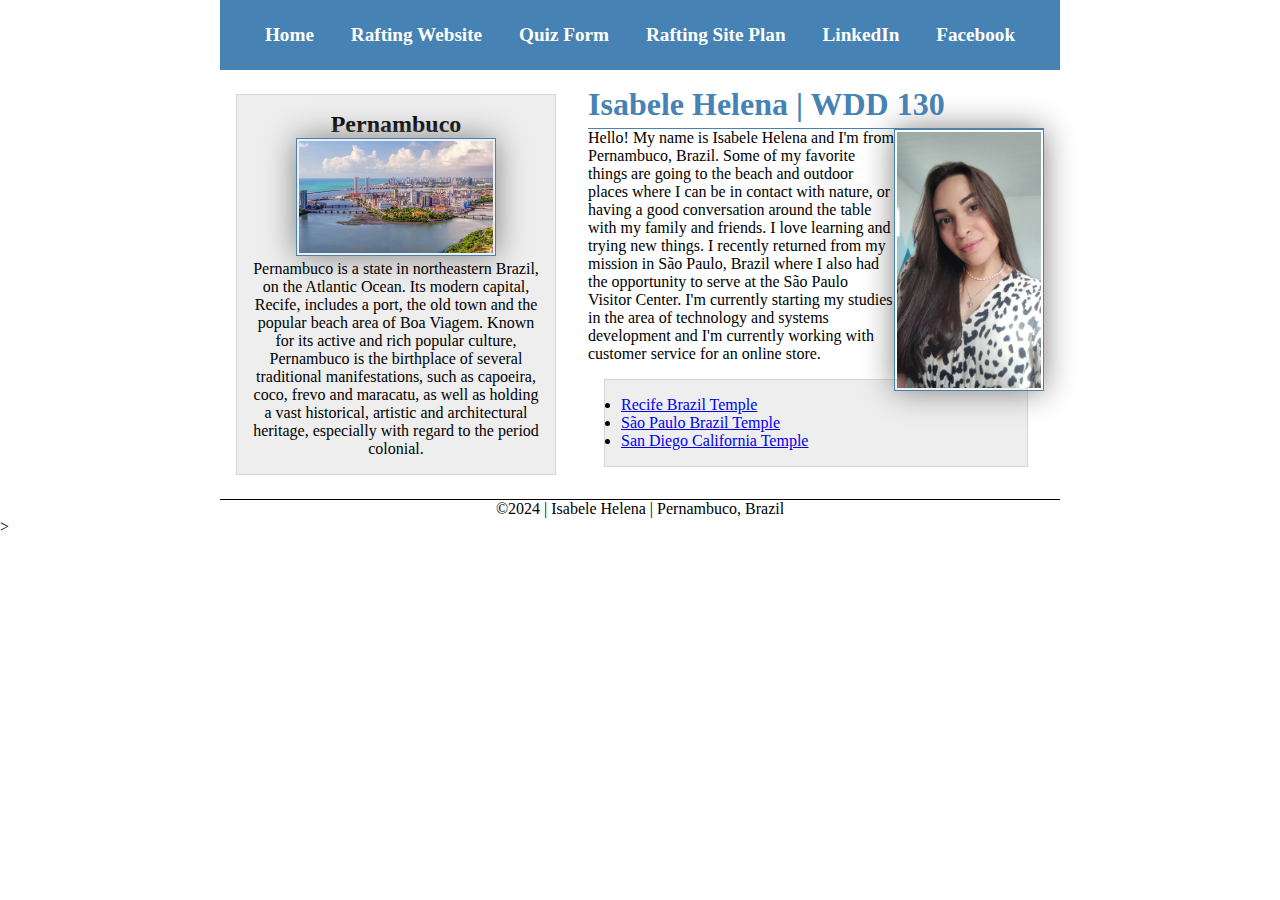
<file: index.html>
<!doctype html>
<html lang="en-US">
    <head>
        <link rel="stylesheet" href="styles\styles.css">
        <meta charset="utf-8">
        <meta name="viewport" content="width=device-width,initial-scale=1.0">
        <title>Isabele Helena | WDD 130</title>
        <meta name="description" content="home page, profile">
        <meta name="author" content="Isabele Helena"
            
    </head>
    <body>
        <header>
            <nav>
                <a href="index.html">Home</a>
                <a href="wwr/">Rafting Website</a>
                <a href="quiz.html">Quiz Form</a>
                <a href="wwr/site-plan-rafting.html"> Rafting Site Plan</a>
                <a href="www.linkedin.com/in/isabeleh">LinkedIn</a>
                <a href="https://www.facebook.com/isabele.silva.963/">Facebook</a>
            </nav>
        </header>
        <div class="grid">
            <main>
                <h1>Isabele Helena | WDD 130</h1>
                <img src="images/profile.jpg" alt="Hello, my name is Isabele Helena" Width="200">
                <p>Hello! My name is Isabele Helena and I'm from Pernambuco, Brazil. Some of my favorite things are going to the beach and outdoor places where I can be in contact with nature, or having a good conversation around the table with my family and friends. I love learning and trying new things. I recently returned from my mission in São Paulo, Brazil where I also had the opportunity to serve at the São Paulo Visitor Center. I'm currently starting my studies in the area of ​​technology and systems development and I'm currently working with customer service for an online store.</p>
                <ul class="box">
                    <li><a href="https://www.churchofjesuschrist.org/temples/details/recife-brazil-temple" target="_blank">Recife Brazil Temple</a></li>
                    <li><a href="https://www.churchofjesuschrist.org/temples/details/sao-paulo-brazil-temple" target="_blank">São Paulo Brazil Temple</a></li>
                    <li><a href="https://www.churchofjesuschrist.org/temples/details/san-diego-california-temple" target="_blank">San Diego California Temple</a></li>
                </ul>
            </main>    
            <aside class="box">
                <h2>Pernambuco</h2>
                <img src="images/pernambuco.jpg" alt="Pernambuco landscape">
                <p>Pernambuco is a state in northeastern Brazil, on the Atlantic Ocean. Its modern capital, Recife, includes a port, the old town and the popular beach area of ​​Boa Viagem. Known for its active and rich popular culture, Pernambuco is the birthplace of several traditional manifestations, such as capoeira, coco, frevo and maracatu, as well as holding a vast historical, artistic and architectural heritage, especially with regard to the period colonial.</p>
            </aside>  
        </div>
        <footer>
            <p>©2024 | Isabele Helena | Pernambuco, Brazil</p>
        </footer>
    </body>
    <!--last modified 06/22-->>
</html>
</file>
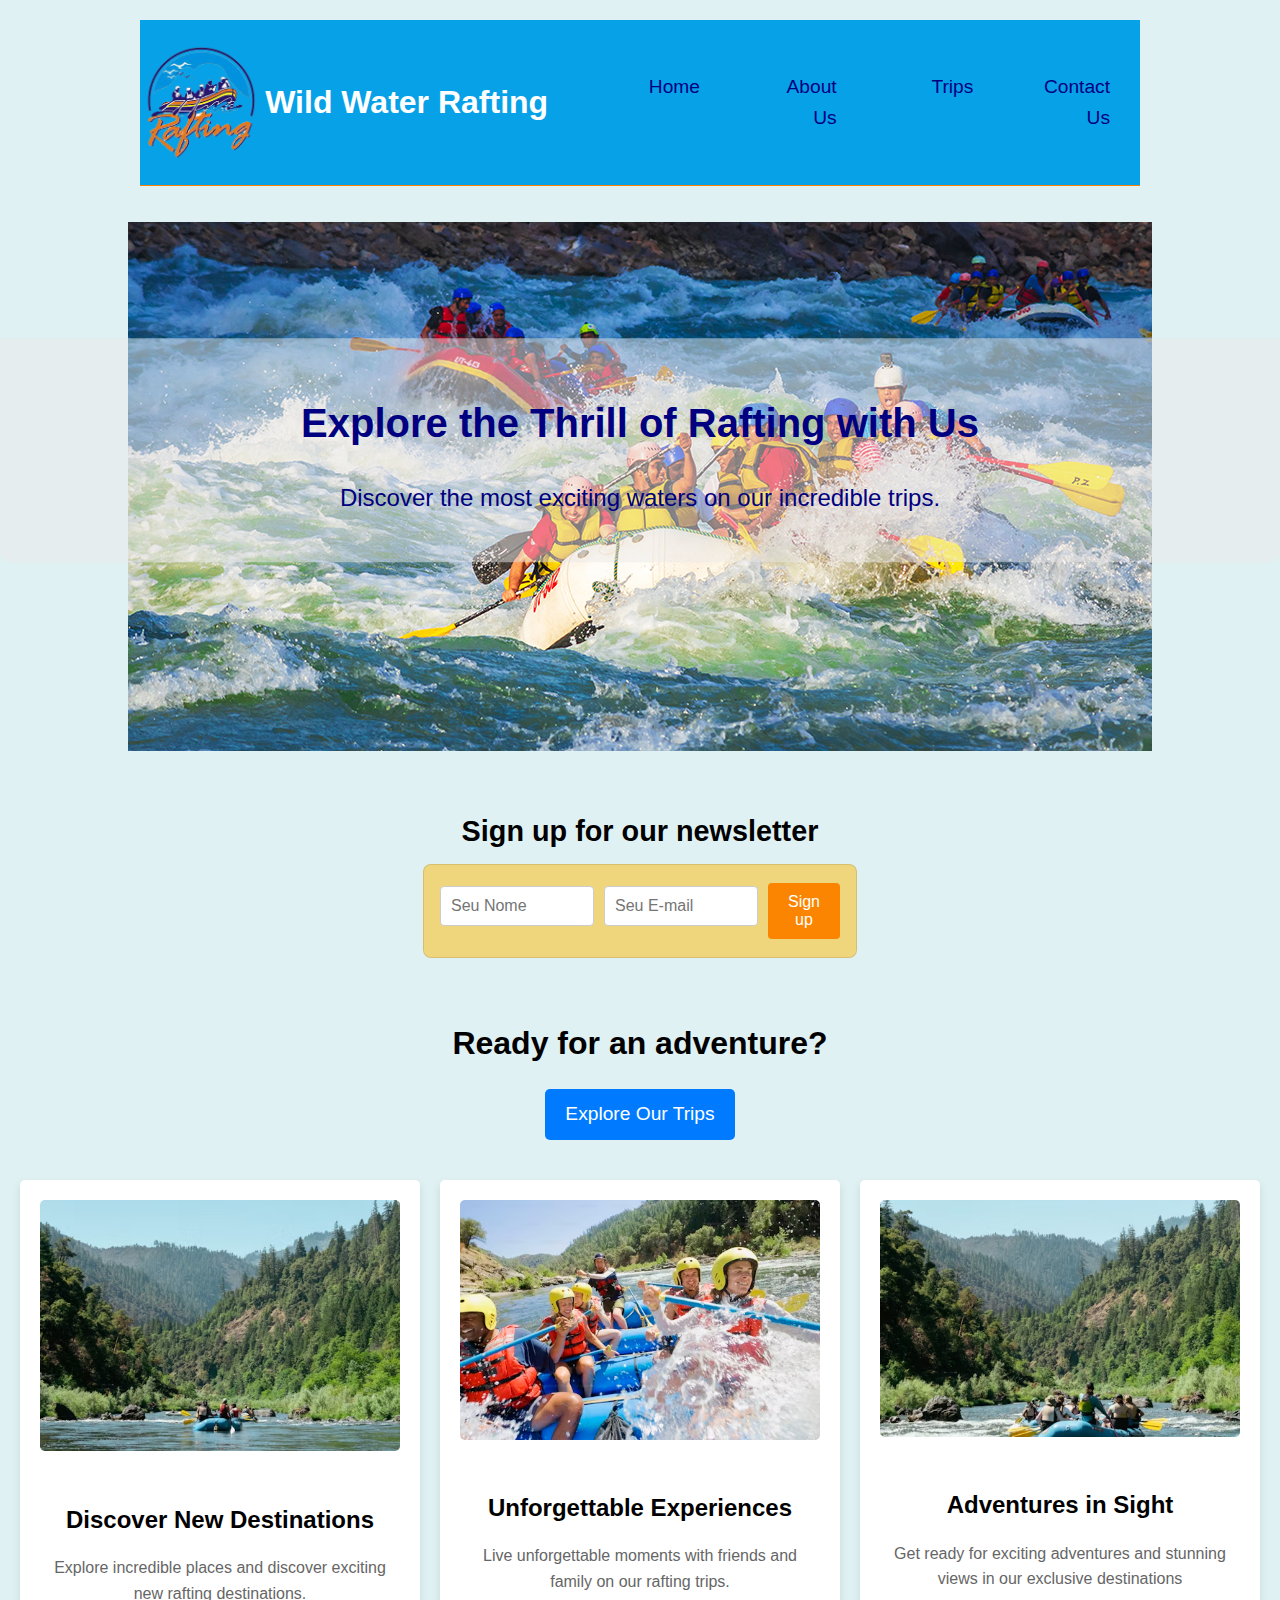
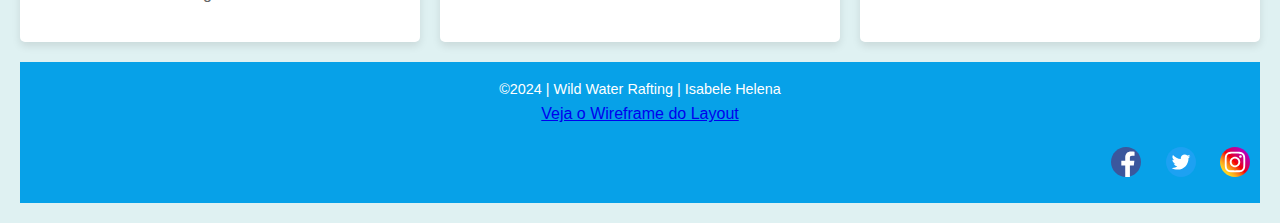
<file: wwr/index.html>
<!doctype html>
<html lang="en-US">
<head>
    <meta charset="utf-8">
    <meta name="viewport" content="width=device-width,initial-scale=1.0">
    <title>Wild Water Rafting Trips- Adventure in the Waters</title>
    <meta name="description" content="Home page">
    <meta name="author" content="Isabele Helena">
    <!-- Importação da fonte Nunito Sans do Google Fonts -->
    <link href="https://fonts.googleapis.com/css2?family=Nunito+Sans:wght@400;700&display=swap" rel="stylesheet">
    <!-- Importação do seu arquivo CSS personalizado -->
    <link rel="stylesheet" href="styles/rafting.css">
</head>
<body>
    <header>
        <img src="images/rafinglogo.png" alt="Rafting Site Logo">
        <h1>Wild Water Rafting</h1>
        <nav>
            <ul class="navigation">
                <li><a href="index.html">Home</a></li>
                <li><a href="about.html">About Us</a></li>
                <li><a href="trips.html">Trips</a></li>
                <li><a href="contact.html">Contact Us</a></li>
            </ul>    
        </nav>
    </header>

    <!-- Seção Principal -->
    <section class="main">
        <div class-="hero">
            <img src="images/raftinghero.jpg" alt="Rafting adventure">
            <div class="hero-text">
                <h2>Explore the Thrill of Rafting with Us</h2>
                <p>Discover the most exciting waters on our incredible trips.</p>
            </div>
        </div>

        <!-- Form Newsletter -->
         <div class="newsletter">
            <h3>Sign up for our newsletter</h3>
            <form action="submit-newsletter.php" method="POST">
                <input type="text" name="nome" placeholder="Seu Nome"required>
                <input type="email" name="email" placeholder="Seu E-mail" required>
                <button type="submit">Sign up</button>
            </form>
         </div>

        <!-- cta -->
         <div class="cta">
            <h3>Ready for an adventure?</h3>
            <a href="trips.html" class="button">Explore Our Trips</a>
         </div>

        <!-- Layout de Grade com Imagens e Conteúdo -->
        <div class="grid-layout">
            <div class="grid-item">
                <img src="images/homep2.avif" alt="Rafting Adventure 1">
                <h4>Discover New Destinations</h4>
                <p>Explore incredible places and discover exciting new rafting destinations.</p>
            </div>

            <div class="grid-item">
                <img src="images/homep1.avif" alt="Rafting Adventure 2">
                <h4>Unforgettable Experiences</h4>
                <p>Live unforgettable moments with friends and family on our rafting trips.</p>
            </div>

            <div class="grid-item">
                <img src="images/homep3.avif" alt="Rafting Adventure 2">
                <h4>Adventures in Sight</h4>
                <p>Get ready for exciting adventures and stunning views in our exclusive destinations</p>
            </div>
        </div>    
    </section>

    <footer>
        <p>©2024 | Wild Water Rafting | Isabele Helena</p>
        <div class="wireframe">
            <a href="https://app.moqups.com/FTiqqWssgVAaeG5GHDyo0CWDNOFqTaP6/view/page/a8398a968" target="_blank">Veja o Wireframe do Layout</a>
        </div>
        <nav class="sociallinks">
            <a href="https://facebook.com">
                <img src="images/facebook.svg" alt="Facebook">
            </a>
            <a href="https://twitter.com">
                <img src="images/twitter.svg" alt="Twitter">
            </a>   
            <a href="https://instagram.com">
                <img src="images/instagram.svg" alt="Instagram">
            </a>
        </nav>
        
    </footer>
</body>
</html>
</file>
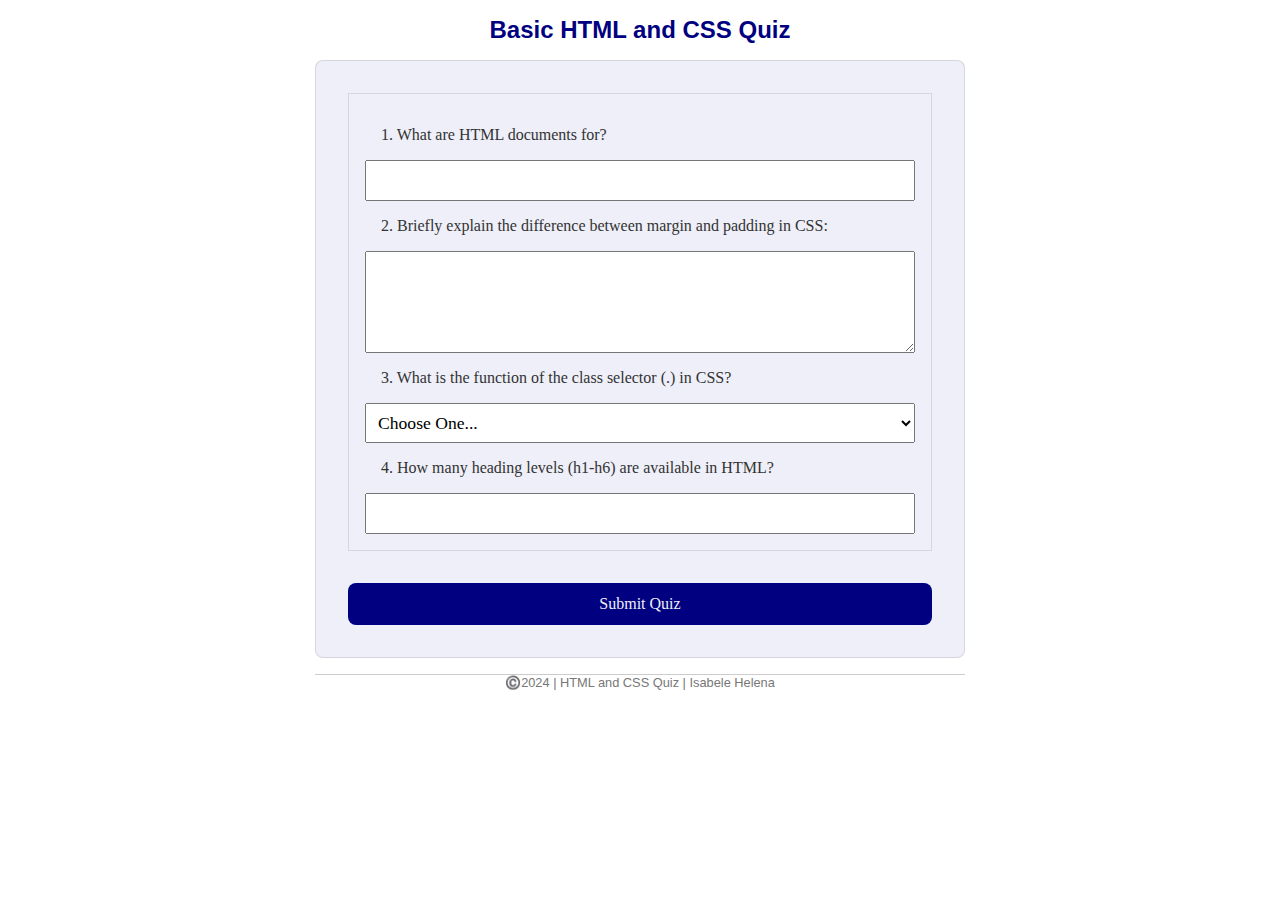
<file: quiz.html>
<!DOCTYPE html>
<html lang="en-us">
<head>
    <link rel="stylesheet" href="styles/quiz.css">
    <meta charset="utf-8">
    <meta name="viewport" content="width=device-width, initial-scale=1">
    <link href="https://fonts.googleapis.com/css2?family=Nunito+Sans:wght@400;700&display=swap" rel="stylesheet">
    <title>Basic HTML and CSS Quiz</title>
</head>
<body>
    <header>
        <h1>Basic HTML and CSS Quiz</h1>
    </header>
<main>
    <form>
        <fieldset>
            <div class="form-item">
                <label for="q1">1. What are HTML documents for?</label>
                <input type="text" id="q1" name="q1">
            </div>
            <div class="form-item">
                <label for="q2">2. Briefly explain the difference between margin and padding in CSS:</label>
                <textarea id="q2" name="q2" rows="4"></textarea>
            </div>
            <div class="form-item">
                <label for="q3">3. What is the function of the class selector (.) in CSS?</label>
                <select id="q3" name="q3">
                    <option value=""selected disabled>Choose One...</option>
                    <option value="1">Select elements with a specific class</option>
                    <option value="2">Select elements with a specific ID</option>
                    <option value="3">Select all elements in the document</option>
                </select>
            </div>
            <div class="form-item">
                <label for="q4">4. How many heading levels (h1-h6) are available in HTML?</label>
                <input type="number" id="q4" min="1" max="6">
            </div>
        </fieldset>
        <button type="submit">Submit Quiz</button>
    </form>
</main>
<footer>
    <p>©️2024 | HTML and CSS Quiz | Isabele Helena</p>
</footer>
</body>    
</html>
</file>
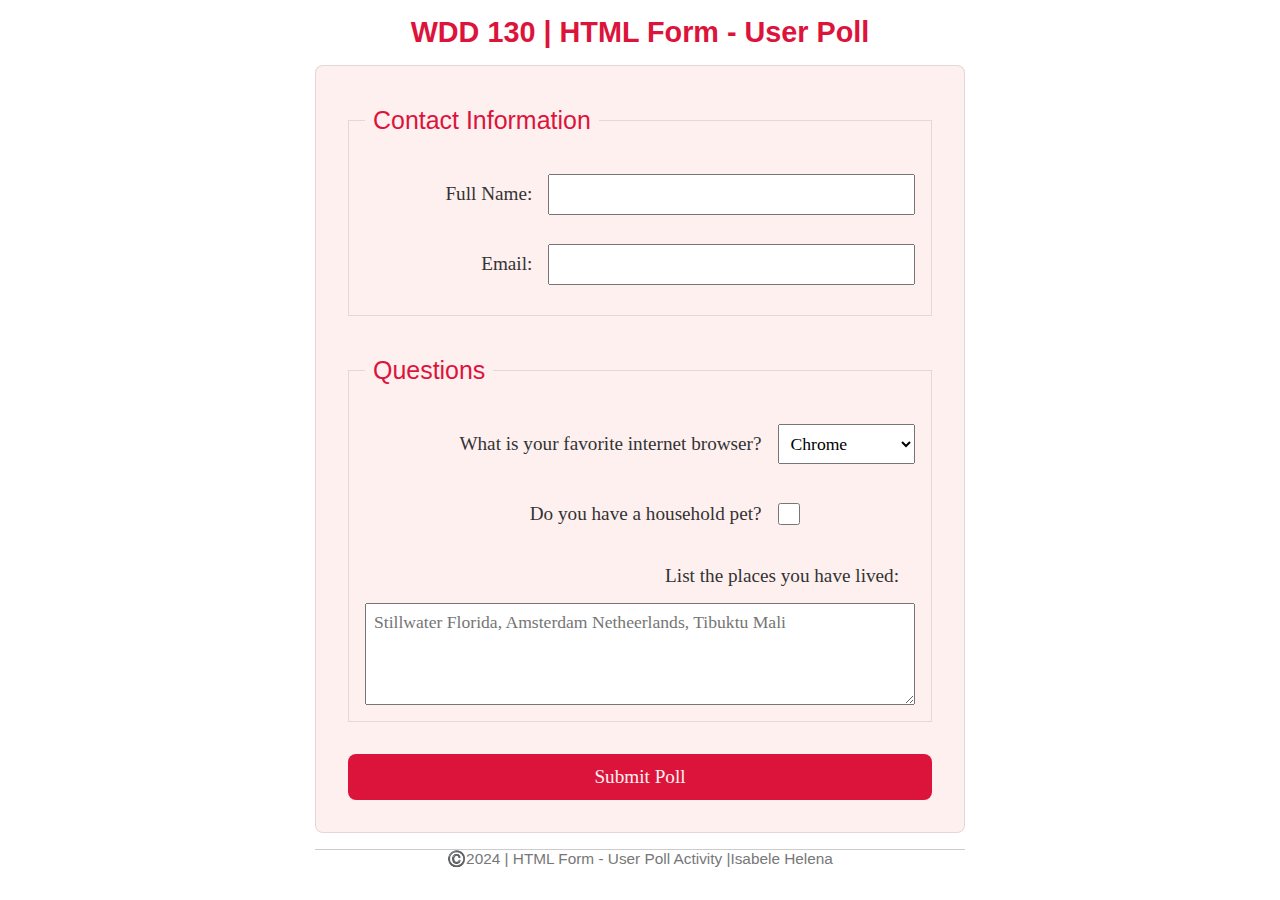
<file: week05/poll-form.html>
<!DOCTYPE html>
<html lang="en-us">
<head>
    <link rel="stylesheet" href="styles/poll-form.css">
    <meta charset="utf-8">
    <meta name="viewport" content="width=device-width, initial-scale=1">
    <link href="https://fonts.googleapis.com/css2?family=Nunito+Sans:wght@400;700&display=swap" rel="stylesheet">
    <title>WDD 130 | HTML Form - User Poll</title>
</head>
<body>
<header>
    <h1>WDD 130 | HTML Form - User Poll</h1>
</header>
<main>
    <form>
        <fieldset>
            <legend>Contact Information</legend>
            <div class="form-item column2">
                <label for="fullname"> Full Name:</label>
                <input type="text" id="fullname" name="fullname">
            </div>
            <div class="form-item column2">    
                <label for="useremail"> Email:</label>
                <input type="email" id="useremail" name="useremail">
            </div>    
        </fieldset>
        <fieldset>
            <legend>Questions</legend>
            <div class="form-item column1">
                <label for="browser">What is your favorite internet browser?</label>
                <select id="browser" name="browser">
                    <option value="chrome">Chrome</option>
                    <option value="ferefox">Firefox</option>
                    <option value="safari">Safari</option>
                    <option value="edge">Edge</option>
                    <option value="brave">Brave</option>
                    <option value="other">Other</option>
                </select>
            </div>
            <div class="form-item column1">    
                <label for="pet">Do you have a household pet?</label>
                <input type="checkbox" id="pet" name="pet">
            </div>     
            <label for="feedback"> List the places you have lived:</label>
            <textarea id="feedback" name="feedback" rows="4" placeholder="Stillwater Florida, Amsterdam Netheerlands, Tibuktu Mali"></textarea>
        </fieldset>
        <button type="submit">Submit Poll</button>
    </form>
</main>
<footer>
    <p>©️2024 | HTML Form - User Poll Activity |Isabele Helena</p>
</footer>
</body>    
</html>
</file>
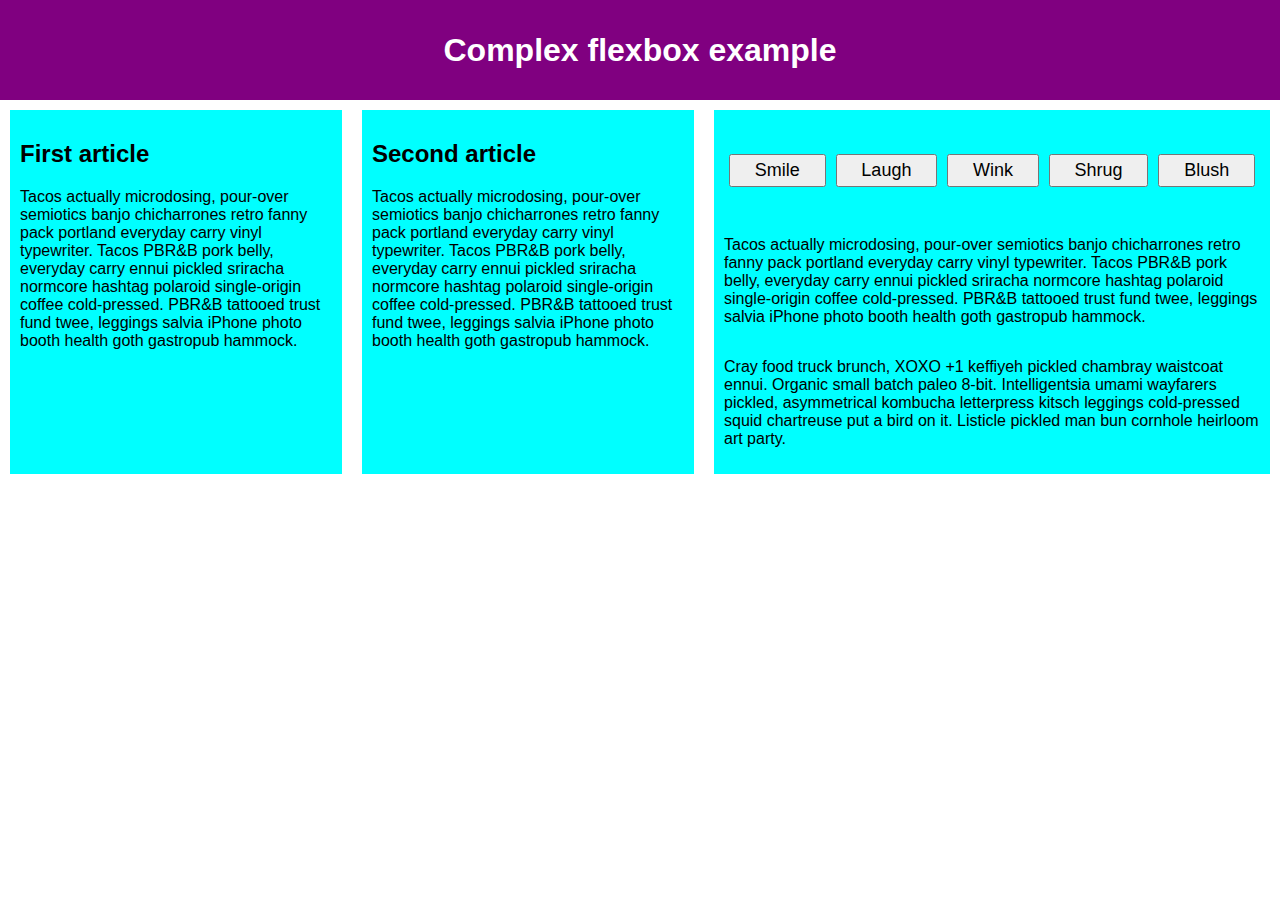
<file: week4-flexbox/complex-flexbox.html>
<!DOCTYPE html>
<html lang="en-US">
  <head>
    <meta charset="utf-8">
    <meta name="viewport" content="width=device-width">
    <title>Complex flexbox example</title>
    <style>
      html {
        font-family: sans-serif;
      }

      body {
        margin: 0;
      }

      header {
        background: purple;
        height: 100px;
      }

      h1 {
        text-align: center;
        color: white;
        line-height: 100px;
        margin: 0;
      }

      article {
        padding: 10px;
        margin: 10px;
        background: aqua;
      }

      /* Add your flexbox CSS below here */

      section {
        display: flex;
      }

      article {
        flex: 1 200px;
      }

      article:nth-of-type(3) {
        flex: 3 200px;
        display: flex;
        flex-flow: column;
      }

      article:nth-of-type(3) div:first-child {
        flex: 1 100px;
        display: flex;
        flex-flow: row wrap;
        align-items: center;
        justify-content: space-around;
      }

      button {
        flex: 1 auto;
        margin: 5px;
        font-size: 18px;
        line-height: 1.5;
      }
      
    </style>
  </head>
  <body>
    <header>
      <h1>Complex flexbox example</h1>
    </header>

    <section>
      <article>
        <h2>First article</h2>

        <p>Tacos actually microdosing, pour-over semiotics banjo chicharrones retro fanny pack portland everyday carry vinyl typewriter. Tacos PBR&B pork belly, everyday carry ennui pickled sriracha normcore hashtag polaroid single-origin coffee cold-pressed. PBR&B tattooed trust fund twee, leggings salvia iPhone photo booth health goth gastropub hammock.</p>
      </article>

      <article>
        <h2>Second article</h2>

        <p>Tacos actually microdosing, pour-over semiotics banjo chicharrones retro fanny pack portland everyday carry vinyl typewriter. Tacos PBR&B pork belly, everyday carry ennui pickled sriracha normcore hashtag polaroid single-origin coffee cold-pressed. PBR&B tattooed trust fund twee, leggings salvia iPhone photo booth health goth gastropub hammock.</p>
      </article>

      <article>
        <div>
          <button>Smile</button>
          <button>Laugh</button>
          <button>Wink</button>
          <button>Shrug</button>
          <button>Blush</button>
        </div>
        <div>
          <p>Tacos actually microdosing, pour-over semiotics banjo chicharrones retro fanny pack portland everyday carry vinyl typewriter. Tacos PBR&B pork belly, everyday carry ennui pickled sriracha normcore hashtag polaroid single-origin coffee cold-pressed. PBR&B tattooed trust fund twee, leggings salvia iPhone photo booth health goth gastropub hammock.</p>
        </div>
        <div>
          <p>Cray food truck brunch, XOXO +1 keffiyeh pickled chambray waistcoat ennui. Organic small batch paleo 8-bit. Intelligentsia umami wayfarers pickled, asymmetrical kombucha letterpress kitsch leggings cold-pressed squid chartreuse put a bird on it. Listicle pickled man bun cornhole heirloom art party.</p>
        </div>
      </article>
    </section>
  </body>
</html>
</file>
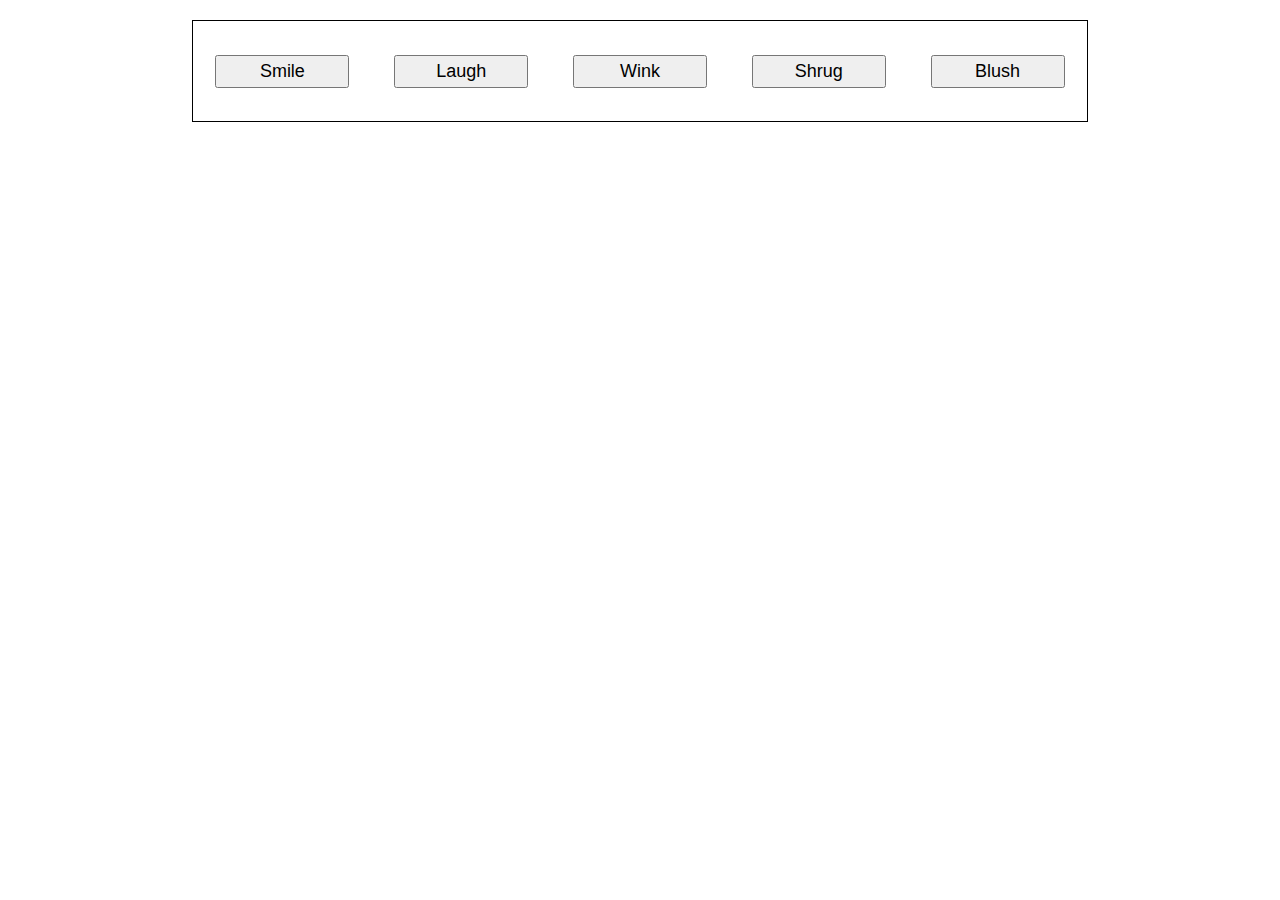
<file: week4-flexbox/flex-aling0.html>
<!DOCTYPE html>
<html lang="en-US">
  <head>
    <meta charset="utf-8">
    <meta name="viewport" content="width=device-width">
    <title>Flexbox align 0 — starting code</title>
    <style>
      html {
        font-family: sans-serif;
      }

      body {
        width: 70%;
        max-width: 960px;
        margin: 20px auto;
      }

      button {
        font-size: 18px;
        line-height: 1.5;
        width: 15%;
      }

      div {
        height: 100px;
        border: 1px solid black;
      }

      /* Add your flexbox CSS below here */
      div {
        display: flex;
        align-items: center; /*A align-items propriedade controla onde os itens flexíveis ficam no eixo transversal.*/
        justify-content: space-around;
     }
     /*button:first-child { /*Você pode substituir o align-itemscomportamento de itens flex individuais aplicando a align-selfpropriedade a eles.*/
        /*align-self: flex-end;
     } */
      
    </style>
  </head>
  <body>
    <div>
      <button>Smile</button>
      <button>Laugh</button>
      <button>Wink</button>
      <button>Shrug</button>
      <button>Blush</button>
    </div>
  </body>
</html>
</file>
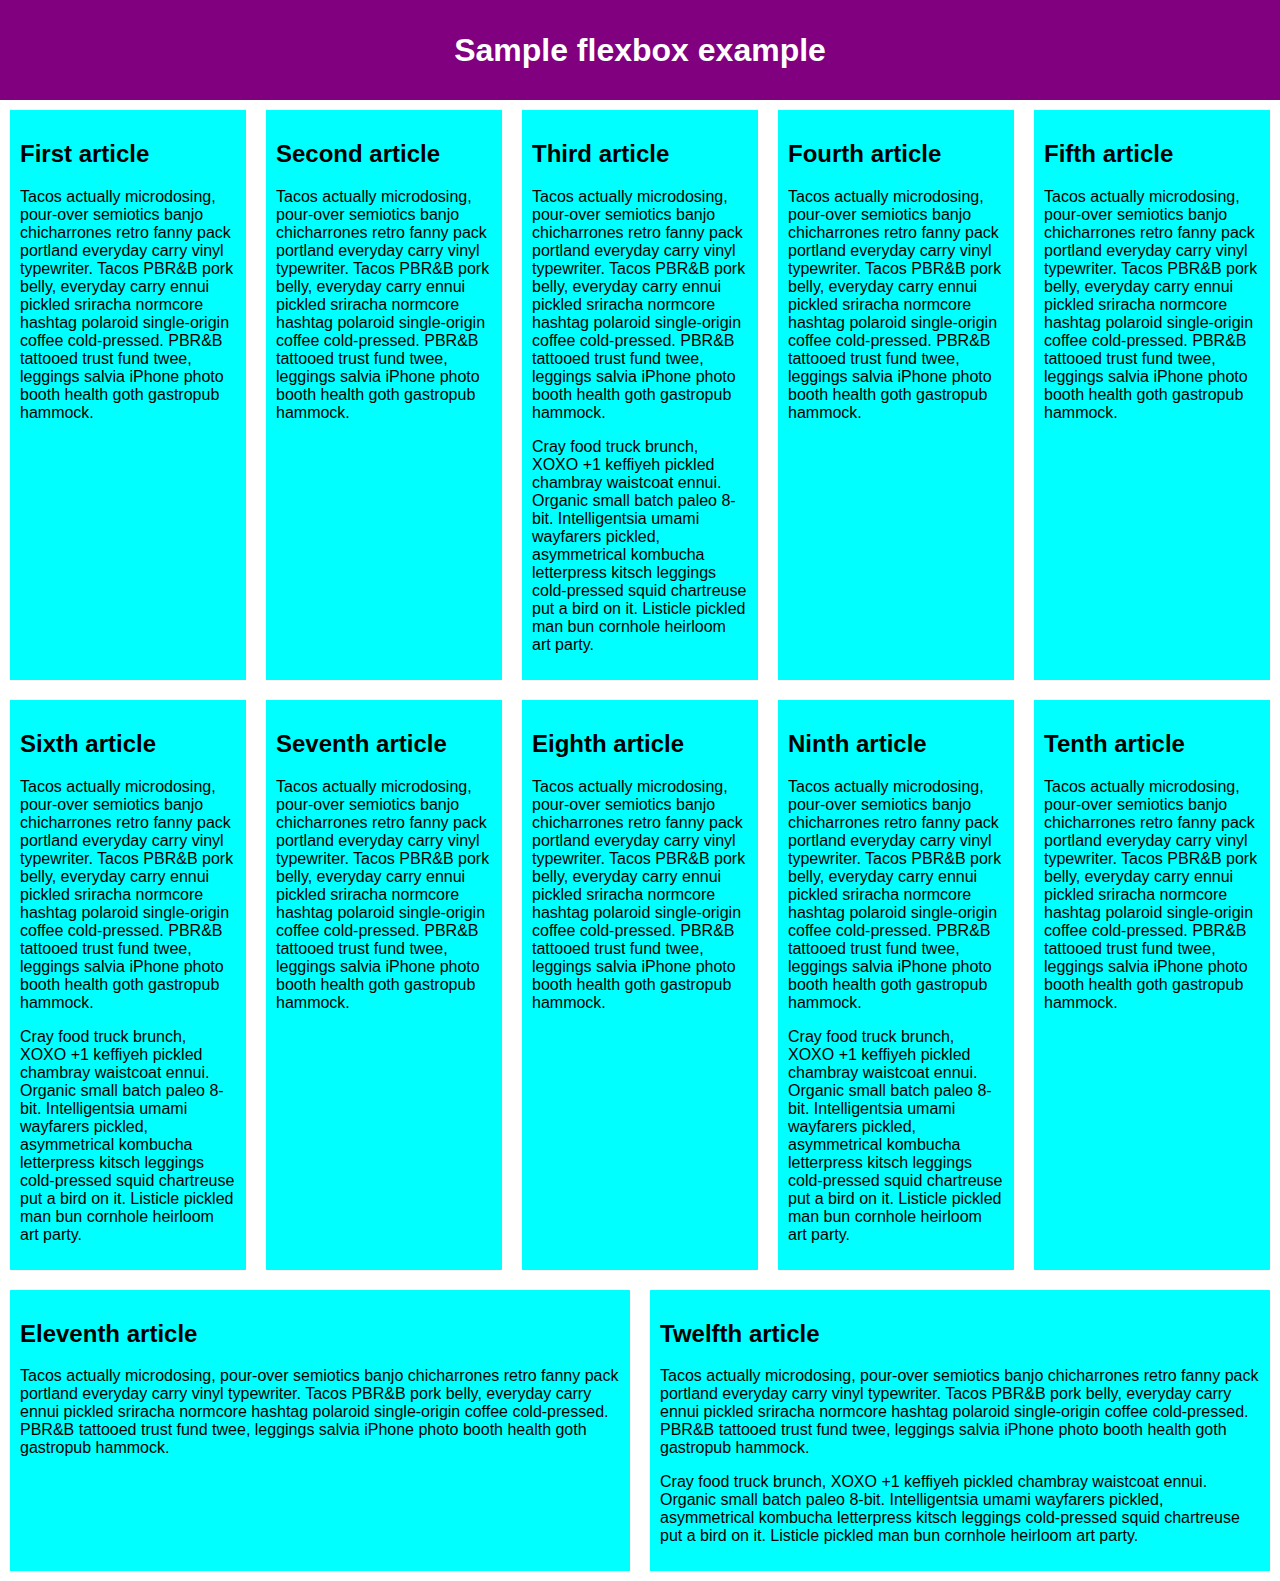
<file: week4-flexbox/flexbox-wrap0.html>
<!DOCTYPE html>
<html lang="en-US">
  <head>
    <meta charset="utf-8">
    <meta name="viewport" content="width=device-width">
    <title>Flexbox wrap 0 — children overflowing</title>
    <style>
      html {
        font-family: sans-serif;
      }

      body {
        margin: 0;
      }

      header {
        background: purple;
        height: 100px;
      }

      h1 {
        text-align: center;
        color: white;
        line-height: 100px;
        margin: 0;
      }

      article {
        padding: 10px;
        margin: 10px;
        background: aqua;
      }

      /* Add your flexbox CSS below here */

      section {
        display: flex;
        /*flex-direction: row;
        flex-wrap: wrap; pode substituir por:*/
        flex-flow: row wrap;
      }

      article {
        flex: 200px;
      }


    </style>
  </head>
  <body>
    <header>
      <h1>Sample flexbox example</h1>
    </header>

    <section>
      <article>
        <h2>First article</h2>

        <p>Tacos actually microdosing, pour-over semiotics banjo chicharrones retro fanny pack portland everyday carry vinyl typewriter. Tacos PBR&B pork belly, everyday carry ennui pickled sriracha normcore hashtag polaroid single-origin coffee cold-pressed. PBR&B tattooed trust fund twee, leggings salvia iPhone photo booth health goth gastropub hammock.</p>
      </article>

      <article>
        <h2>Second article</h2>

        <p>Tacos actually microdosing, pour-over semiotics banjo chicharrones retro fanny pack portland everyday carry vinyl typewriter. Tacos PBR&B pork belly, everyday carry ennui pickled sriracha normcore hashtag polaroid single-origin coffee cold-pressed. PBR&B tattooed trust fund twee, leggings salvia iPhone photo booth health goth gastropub hammock.</p>
      </article>

      <article>
        <h2>Third article</h2>

        <p>Tacos actually microdosing, pour-over semiotics banjo chicharrones retro fanny pack portland everyday carry vinyl typewriter. Tacos PBR&B pork belly, everyday carry ennui pickled sriracha normcore hashtag polaroid single-origin coffee cold-pressed. PBR&B tattooed trust fund twee, leggings salvia iPhone photo booth health goth gastropub hammock.</p>

        <p>Cray food truck brunch, XOXO +1 keffiyeh pickled chambray waistcoat ennui. Organic small batch paleo 8-bit. Intelligentsia umami wayfarers pickled, asymmetrical kombucha letterpress kitsch leggings cold-pressed squid chartreuse put a bird on it. Listicle pickled man bun cornhole heirloom art party.</p>
      </article>

      <article>
        <h2>Fourth article</h2>

        <p>Tacos actually microdosing, pour-over semiotics banjo chicharrones retro fanny pack portland everyday carry vinyl typewriter. Tacos PBR&B pork belly, everyday carry ennui pickled sriracha normcore hashtag polaroid single-origin coffee cold-pressed. PBR&B tattooed trust fund twee, leggings salvia iPhone photo booth health goth gastropub hammock.</p>
      </article>

      <article>
        <h2>Fifth article</h2>

        <p>Tacos actually microdosing, pour-over semiotics banjo chicharrones retro fanny pack portland everyday carry vinyl typewriter. Tacos PBR&B pork belly, everyday carry ennui pickled sriracha normcore hashtag polaroid single-origin coffee cold-pressed. PBR&B tattooed trust fund twee, leggings salvia iPhone photo booth health goth gastropub hammock.</p>
      </article>

      <article>
        <h2>Sixth article</h2>

        <p>Tacos actually microdosing, pour-over semiotics banjo chicharrones retro fanny pack portland everyday carry vinyl typewriter. Tacos PBR&B pork belly, everyday carry ennui pickled sriracha normcore hashtag polaroid single-origin coffee cold-pressed. PBR&B tattooed trust fund twee, leggings salvia iPhone photo booth health goth gastropub hammock.</p>

        <p>Cray food truck brunch, XOXO +1 keffiyeh pickled chambray waistcoat ennui. Organic small batch paleo 8-bit. Intelligentsia umami wayfarers pickled, asymmetrical kombucha letterpress kitsch leggings cold-pressed squid chartreuse put a bird on it. Listicle pickled man bun cornhole heirloom art party.</p>
      </article>

      <article>
        <h2>Seventh article</h2>

        <p>Tacos actually microdosing, pour-over semiotics banjo chicharrones retro fanny pack portland everyday carry vinyl typewriter. Tacos PBR&B pork belly, everyday carry ennui pickled sriracha normcore hashtag polaroid single-origin coffee cold-pressed. PBR&B tattooed trust fund twee, leggings salvia iPhone photo booth health goth gastropub hammock.</p>
      </article>

      <article>
        <h2>Eighth article</h2>

        <p>Tacos actually microdosing, pour-over semiotics banjo chicharrones retro fanny pack portland everyday carry vinyl typewriter. Tacos PBR&B pork belly, everyday carry ennui pickled sriracha normcore hashtag polaroid single-origin coffee cold-pressed. PBR&B tattooed trust fund twee, leggings salvia iPhone photo booth health goth gastropub hammock.</p>
      </article>

      <article>
        <h2>Ninth article</h2>

        <p>Tacos actually microdosing, pour-over semiotics banjo chicharrones retro fanny pack portland everyday carry vinyl typewriter. Tacos PBR&B pork belly, everyday carry ennui pickled sriracha normcore hashtag polaroid single-origin coffee cold-pressed. PBR&B tattooed trust fund twee, leggings salvia iPhone photo booth health goth gastropub hammock.</p>

        <p>Cray food truck brunch, XOXO +1 keffiyeh pickled chambray waistcoat ennui. Organic small batch paleo 8-bit. Intelligentsia umami wayfarers pickled, asymmetrical kombucha letterpress kitsch leggings cold-pressed squid chartreuse put a bird on it. Listicle pickled man bun cornhole heirloom art party.</p>
      </article>

      <article>
        <h2>Tenth article</h2>

        <p>Tacos actually microdosing, pour-over semiotics banjo chicharrones retro fanny pack portland everyday carry vinyl typewriter. Tacos PBR&B pork belly, everyday carry ennui pickled sriracha normcore hashtag polaroid single-origin coffee cold-pressed. PBR&B tattooed trust fund twee, leggings salvia iPhone photo booth health goth gastropub hammock.</p>
      </article>

      <article>
        <h2>Eleventh article</h2>

        <p>Tacos actually microdosing, pour-over semiotics banjo chicharrones retro fanny pack portland everyday carry vinyl typewriter. Tacos PBR&B pork belly, everyday carry ennui pickled sriracha normcore hashtag polaroid single-origin coffee cold-pressed. PBR&B tattooed trust fund twee, leggings salvia iPhone photo booth health goth gastropub hammock.</p>
      </article>

      <article>
        <h2>Twelfth article</h2>

        <p>Tacos actually microdosing, pour-over semiotics banjo chicharrones retro fanny pack portland everyday carry vinyl typewriter. Tacos PBR&B pork belly, everyday carry ennui pickled sriracha normcore hashtag polaroid single-origin coffee cold-pressed. PBR&B tattooed trust fund twee, leggings salvia iPhone photo booth health goth gastropub hammock.</p>

        <p>Cray food truck brunch, XOXO +1 keffiyeh pickled chambray waistcoat ennui. Organic small batch paleo 8-bit. Intelligentsia umami wayfarers pickled, asymmetrical kombucha letterpress kitsch leggings cold-pressed squid chartreuse put a bird on it. Listicle pickled man bun cornhole heirloom art party.</p>
      </article>
    </section>
  </body>
</html>
</file>
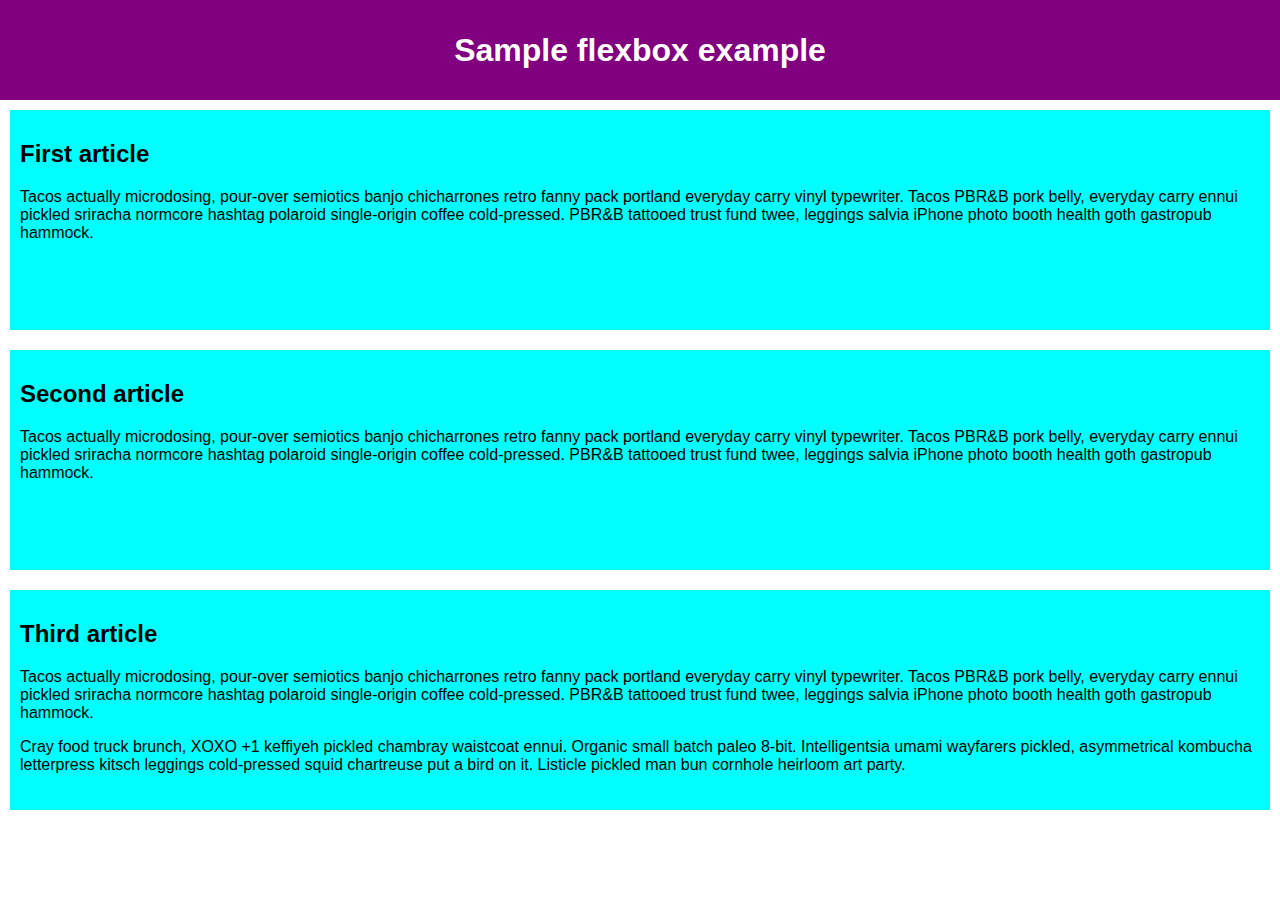
<file: week4-flexbox/flexbox0.html>
<!DOCTYPE html>
<html lang="en-US">
  <head>
    <meta charset="utf-8">
    <meta name="viewport" content="width=device-width">
    <title>Flexbox 0 — starting code</title>
    <style>
      html {
        font-family: sans-serif;
      }

      body {
        margin: 0;
      }

      header {
        background: purple;
        height: 100px;
      }

      h1 {
        text-align: center;
        color: white;
        line-height: 100px;
        margin: 0;
      }

      article {
        padding: 10px;
        margin: 10px;
        background: aqua;
      }

      /* Add your flexbox CSS below here */
      section {
        display: flex;
        flex-direction: column;
     } 

     article {
        flex: 1 200px;
      }

     article:nth-of-type(3) {
        flex: 2 200px;
     }



      
    </style>
  </head>
  <body>
    <header>
      <h1>Sample flexbox example</h1>
    </header>

    <section>
      <article>
        <h2>First article</h2>

        <p>Tacos actually microdosing, pour-over semiotics banjo chicharrones retro fanny pack portland everyday carry vinyl typewriter. Tacos PBR&B pork belly, everyday carry ennui pickled sriracha normcore hashtag polaroid single-origin coffee cold-pressed. PBR&B tattooed trust fund twee, leggings salvia iPhone photo booth health goth gastropub hammock.</p>
      </article>

      <article>
        <h2>Second article</h2>

        <p>Tacos actually microdosing, pour-over semiotics banjo chicharrones retro fanny pack portland everyday carry vinyl typewriter. Tacos PBR&B pork belly, everyday carry ennui pickled sriracha normcore hashtag polaroid single-origin coffee cold-pressed. PBR&B tattooed trust fund twee, leggings salvia iPhone photo booth health goth gastropub hammock.</p>
      </article>

      <article>
        <h2>Third article</h2>

        <p>Tacos actually microdosing, pour-over semiotics banjo chicharrones retro fanny pack portland everyday carry vinyl typewriter. Tacos PBR&B pork belly, everyday carry ennui pickled sriracha normcore hashtag polaroid single-origin coffee cold-pressed. PBR&B tattooed trust fund twee, leggings salvia iPhone photo booth health goth gastropub hammock.</p>

        <p>Cray food truck brunch, XOXO +1 keffiyeh pickled chambray waistcoat ennui. Organic small batch paleo 8-bit. Intelligentsia umami wayfarers pickled, asymmetrical kombucha letterpress kitsch leggings cold-pressed squid chartreuse put a bird on it. Listicle pickled man bun cornhole heirloom art party.</p>
      </article>
    </section>
  </body>
</html>
</file>
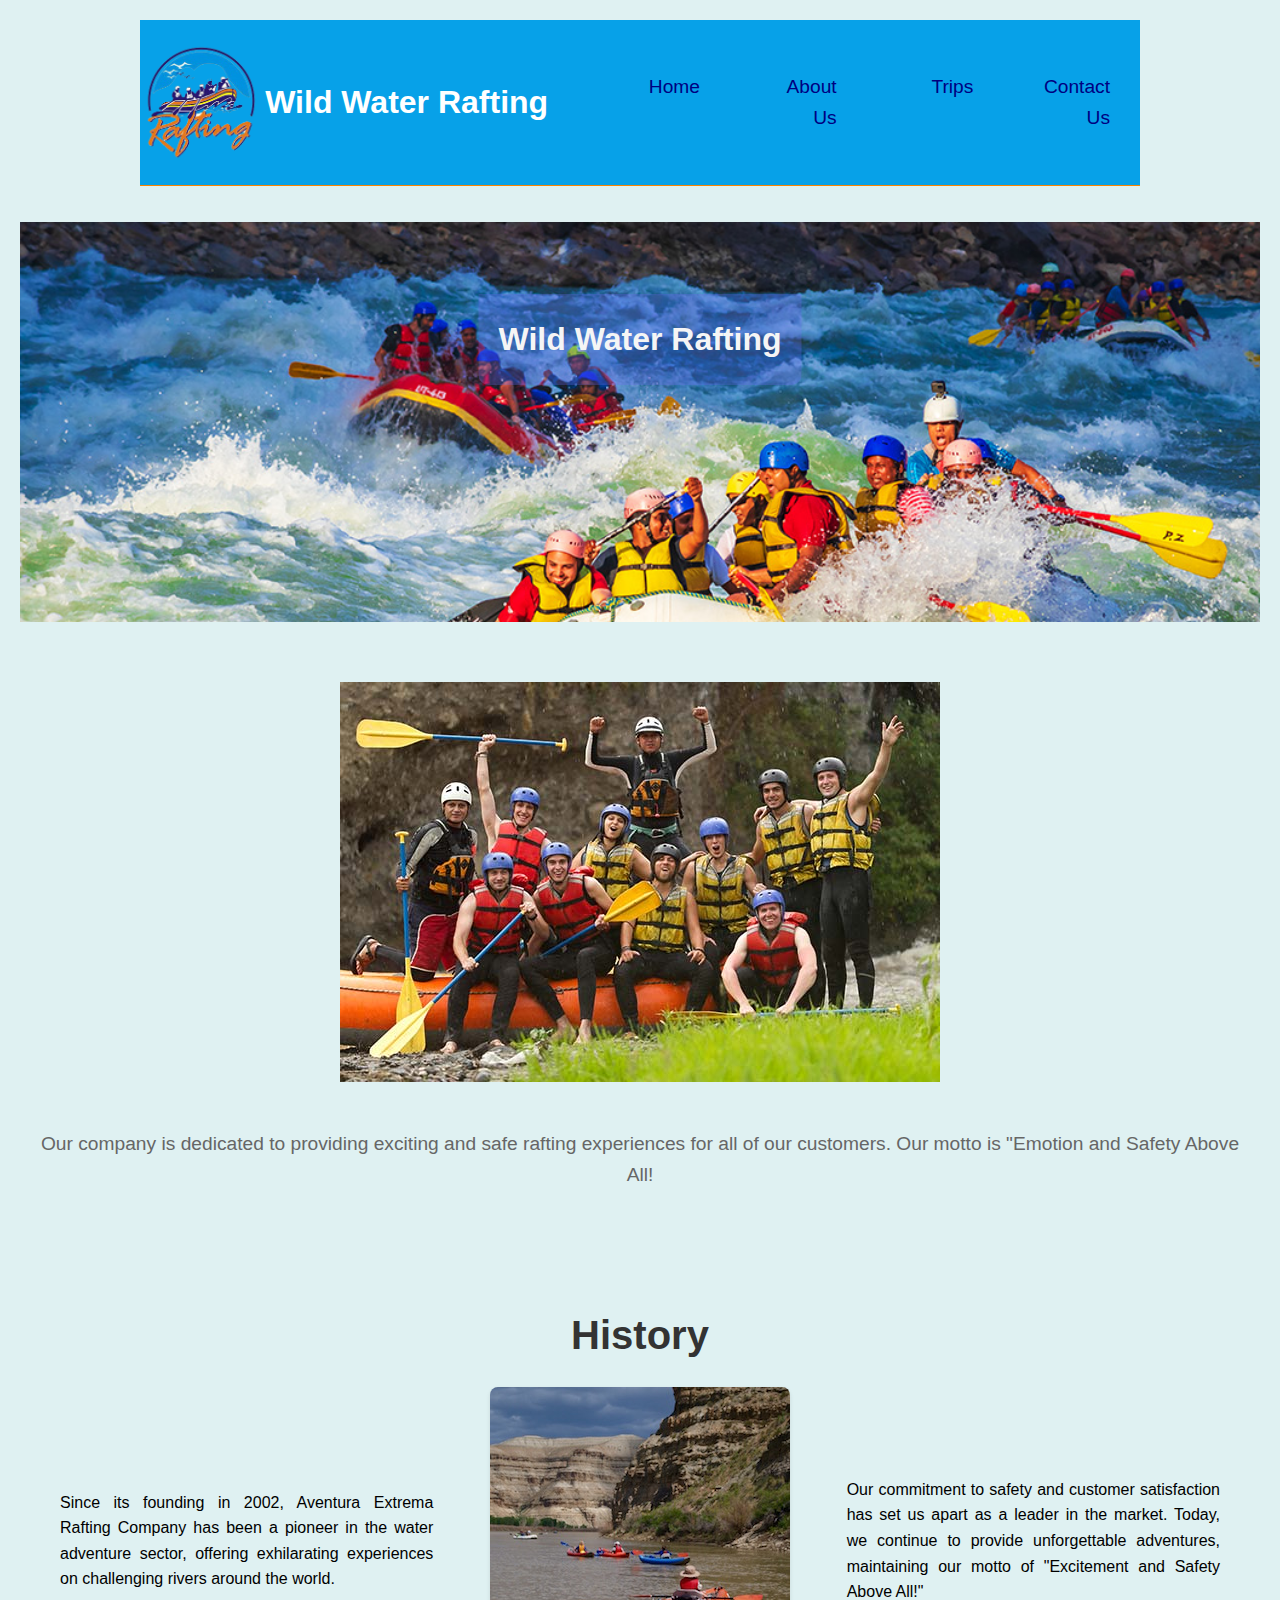
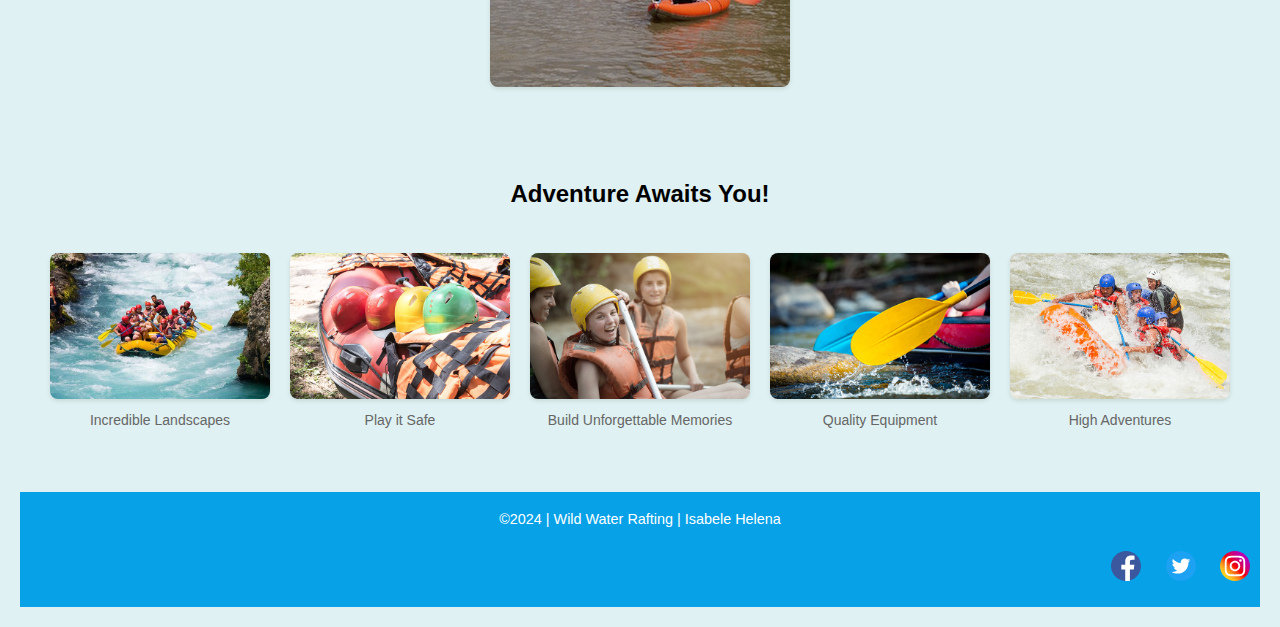
<file: wwr/about.html>
<!doctype html>
<html lang="en-US">
<head>
    <meta charset="utf-8">
    <meta name="viewport" content="width=device-width,initial-scale=1.0">
    <title>Wild Water Rafting</title>
    <meta name="description" content="Contains information from the about us tab">
    <meta name="author" content="Isabele Helena">
    <!-- Importação da fonte Nunito Sans do Google Fonts -->
    <link href="https://fonts.googleapis.com/css2?family=Nunito+Sans:wght@400;700&display=swap" rel="stylesheet">
    <!-- Importação do seu arquivo CSS personalizado -->
    <link rel="stylesheet" href="styles/rafting.css">
</head>
<body>
    <header>
        <img src="images/rafinglogo.png" alt="Rafting Site Logo">
        <h1>Wild Water Rafting</h1>
        <nav>
            <ul class="navigation">
                <li><a href="index.html">Home</a></li>
                <li><a href="about.html">About Us</a></li>
                <li><a href="trips.html">Trips</a></li>
                <li><a href="contact.html">Contact Us</a></li>
            </ul>    
        </nav>
    </header>
    
<main>
    <div class="hero">
        <img src="images/raftinghero.jpg" alt="background Hero Image">
        <h1>Wild Water Rafting</h1>
    </div>    
    <article>
        <img src="images/raftingarticle.jpg" alt="happy customers">
        <p>Our company is dedicated to providing exciting and safe rafting experiences for all of our customers. Our motto is "Emotion and Safety Above All!</p>
    </article>
    
    <section id="historico">
        <h2>History</h2>
        <div class="historico-content">
            <div class="historico-text historico-left">
                <p> Since its founding in 2002, Aventura Extrema Rafting Company has been a pioneer in the water adventure sector, offering exhilarating experiences on challenging rivers around the world.</p>
            </div>    

            <div class="historico-image">    
                <img src="images/History.jpg" alt="image text">
        </div>
        <div class="historico-text historico-right">
            <p>Our commitment to safety and customer satisfaction has set us apart as a leader in the market. Today, we continue to provide unforgettable adventures, maintaining our motto of "Excitement and Safety Above All!"</p>
        </div>            
    </section>
    <section>
        <h2>Adventure Awaits You!</h2>
        <div class="adventure">
            <figure>
                <img src="images/rafting1.jpg" alt="clients practicing rafting">
                <figcaption>Incredible Landscapes</figcaption>
            </figure>

            <figure>
                <img src="images/rafting2.jpg" alt="clients practicing rafting">
                <figcaption>Play it Safe</figcaption>
            </figure>    

            <figure>    
                <img src="images/rafting3.png" alt="clients practicing rafting">
                <figcaption>Build Unforgettable Memories</figcaption>
            </figure> 

            <figure>   
                <img src="images/rafting4.jpg" alt="clients practicing rafting">
                <figcaption>Quality Equipment</figcaption>
            </figure>   

            <figure>    
                <img src="images/rafting5.jpg" alt="clients practicing rafting">
                <figcaption>High Adventures</figcaption>
            </figure>
        </div>    
    </section>
</main>
<footer>
    <p>©2024 | Wild Water Rafting | Isabele Helena</p>
    <nav class="sociallinks">
        <a href="https://facebook.com">
            <img src="images/facebook.svg" alt="Facebook">
        </a>
        <a href="https://twitter.com">
            <img src="images/twitter.svg" alt="Twitter">
        </a>   
        <a href="https://instagram.com">
            <img src="images/instagram.svg" alt="Instagram">
        </a>
    </nav>
</footer>
</body>
</html>
</file>
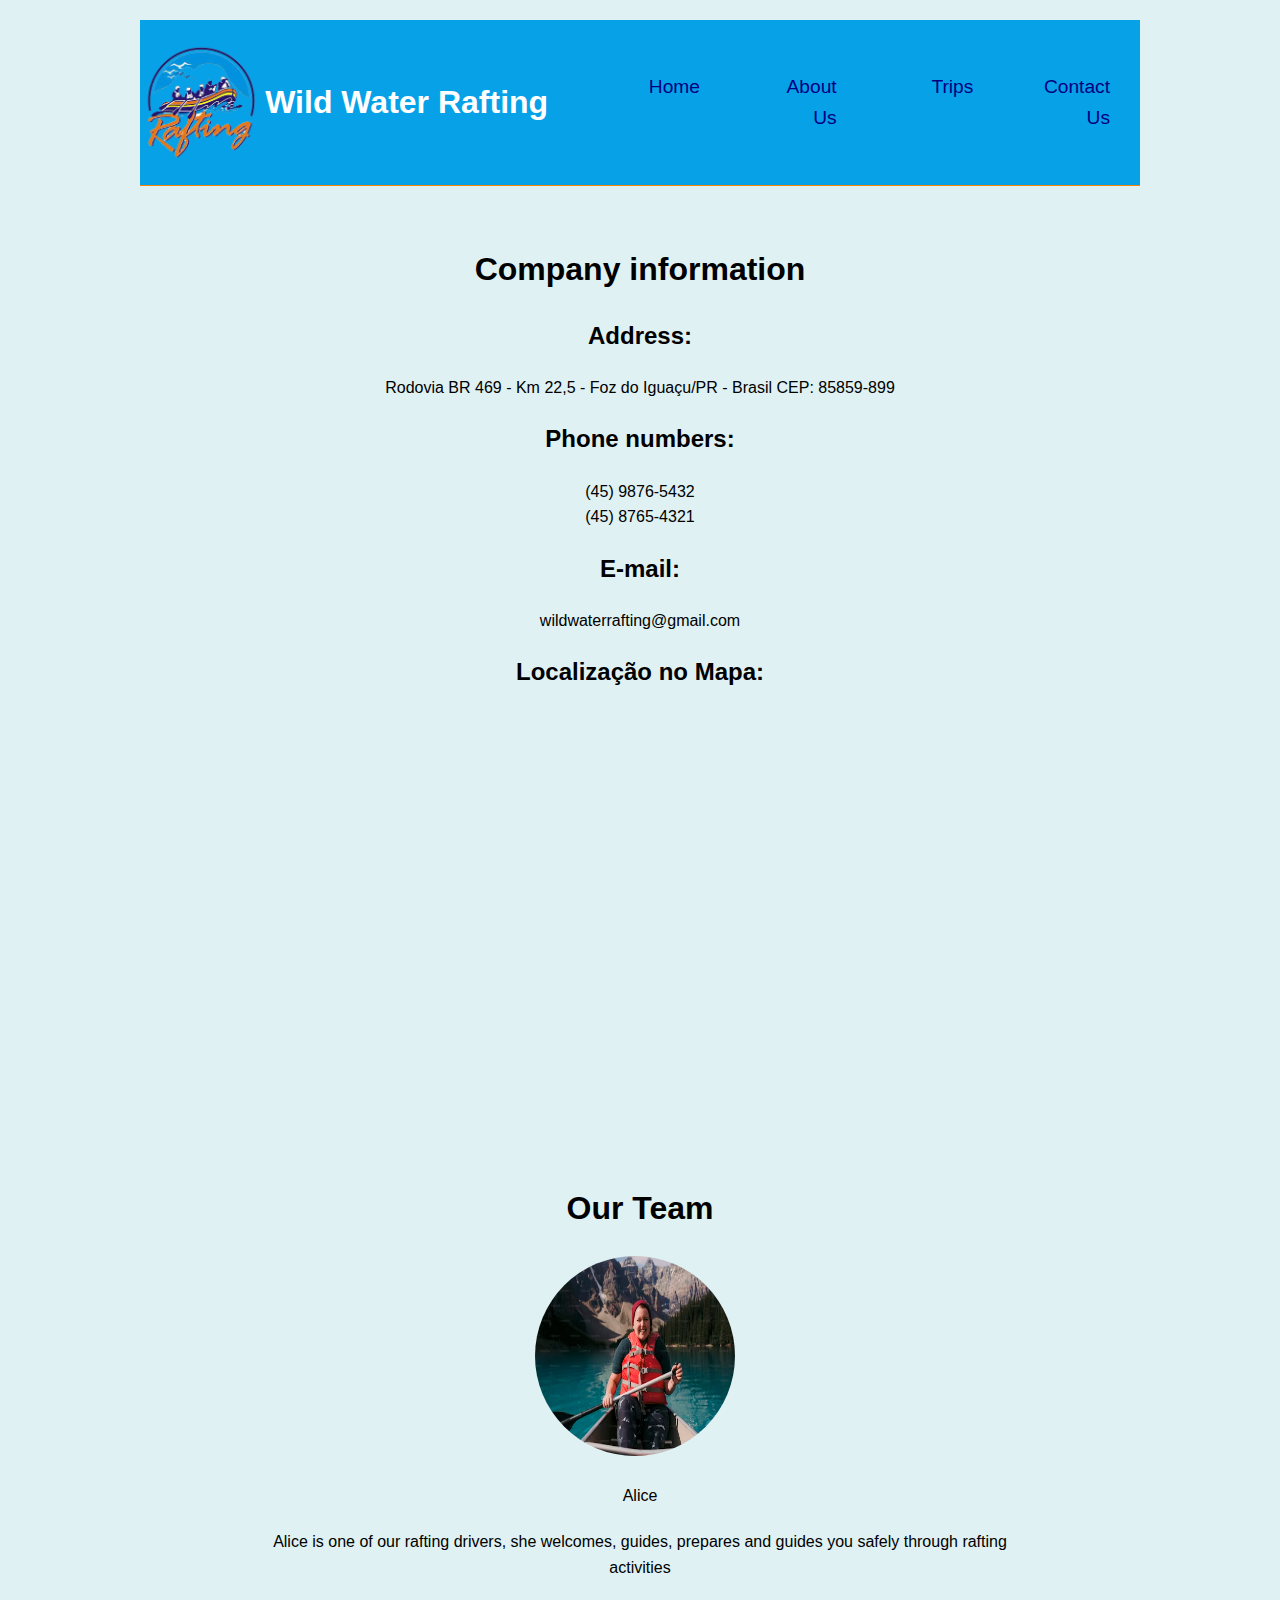
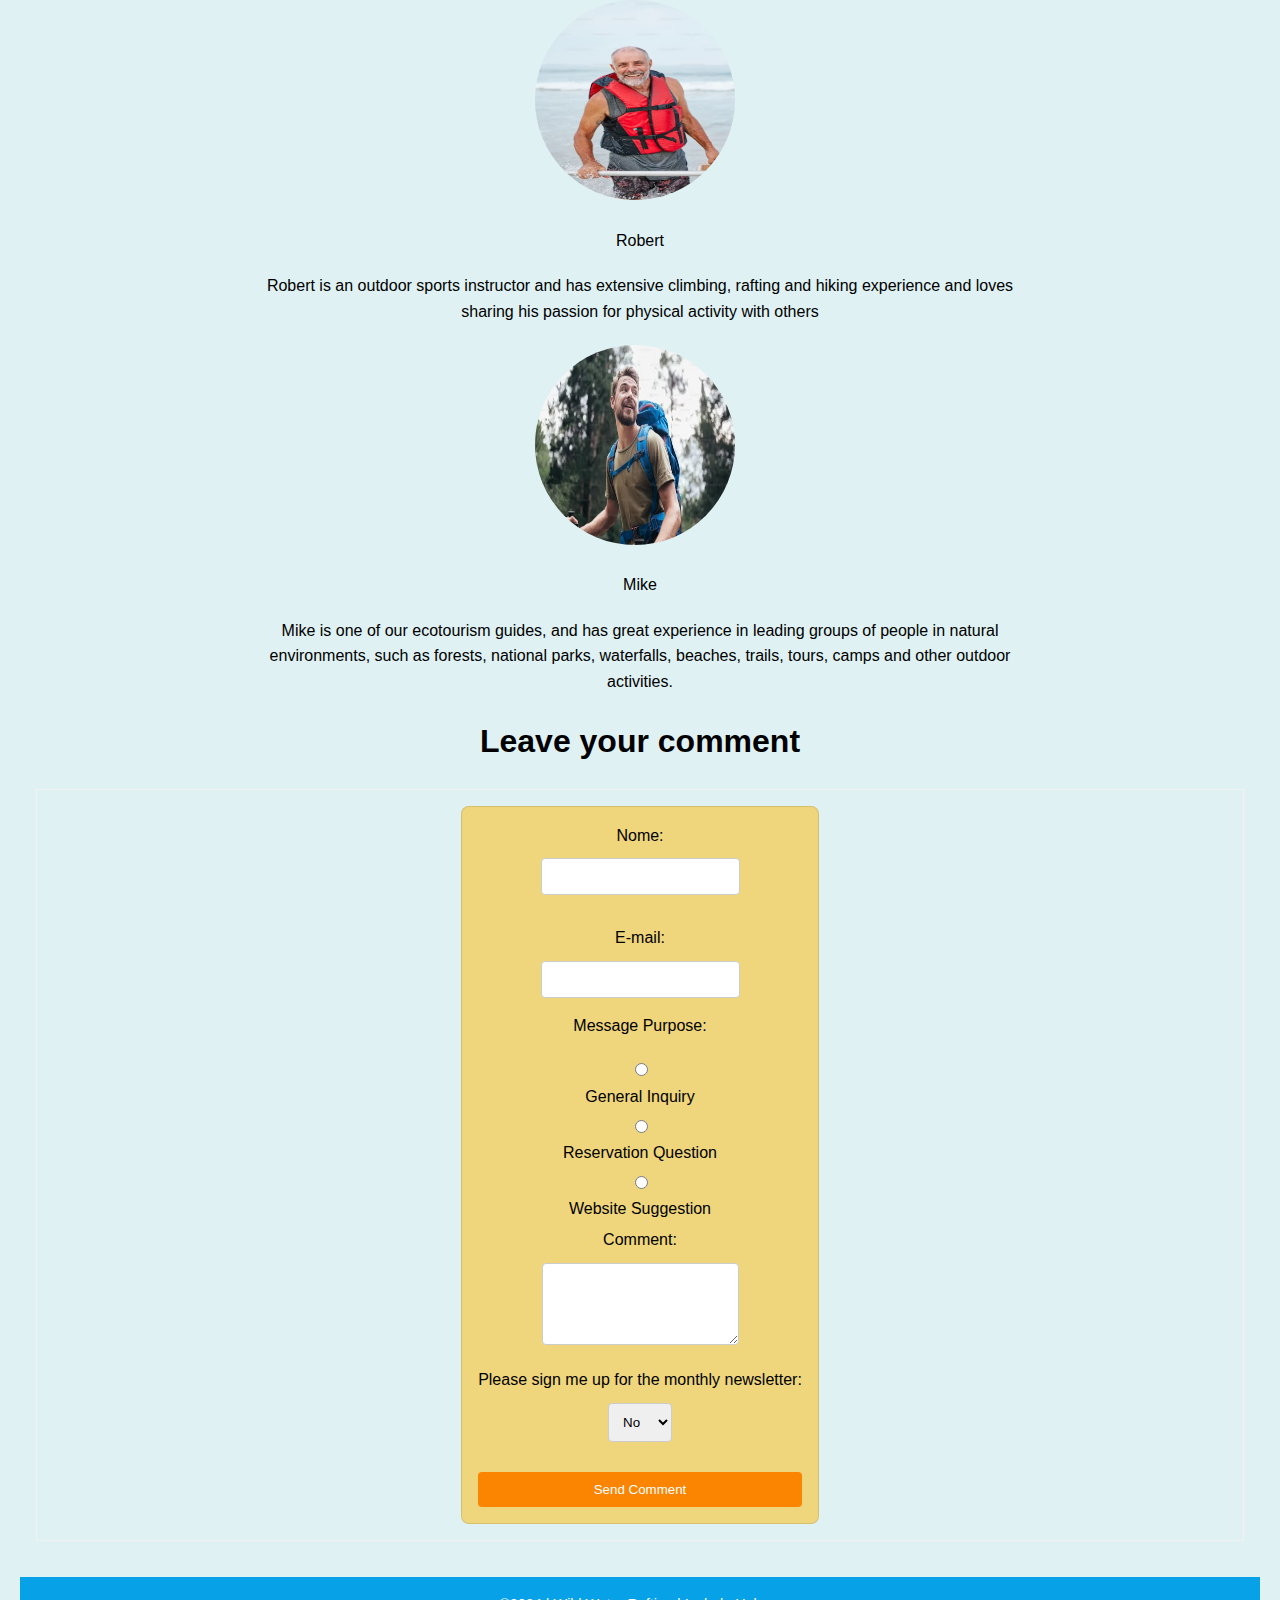
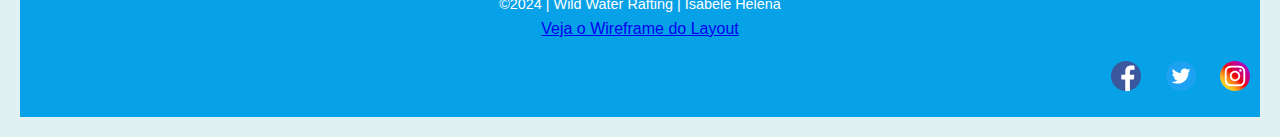
<file: wwr/contact.html>
<!doctype html>
<html lang="en-US">
<head>
    <meta charset="utf-8">
    <meta name="viewport" content="width=device-width,initial-scale=1.0">
    <title>Contact Wild Water</title>
    <meta name="description" content="Contains information on how to contact us">
    <meta name="author" content="Isabele Helena">
    <!-- Importação da fonte Nunito Sans do Google Fonts -->
    <link href="https://fonts.googleapis.com/css2?family=Nunito+Sans:wght@400;700&display=swap" rel="stylesheet">
    <!-- Importação do seu arquivo CSS personalizado -->
    <link rel="stylesheet" href="styles/rafting.css">
</head>
<body>
    <header>
        <img src="images/rafinglogo.png" alt="Rafting Site Logo">
        <h1>Wild Water Rafting</h1>
        <nav>
            <ul class="navigation">
                <li><a href="index.html">Home</a></li>
                <li><a href="about.html">About Us</a></li>
                <li><a href="trips.html">Trips</a></li>
                <li><a href="contact.html">Contact Us</a></li>
            </ul>    
        </nav>
    </header>
    
<main>
    <h1>Company information</h1>
    <div class="container">
        <h2>Address:</h2>
        <p>Rodovia BR 469 - Km 22,5 - Foz do Iguaçu/PR - Brasil CEP: 85859-899</p>

        <H2>Phone numbers: </H2>
        <p>(45) 9876-5432<br>(45) 8765-4321</p>

        <h2>E-mail:</h2>
        <p>wildwaterrafting@gmail.com</p>

        <h2>Localização no Mapa:</h2>
        <div class="map-responsive">
        <iframe src="https://www.google.com/maps/embed?pb=!1m18!1m12!1m3!1d8567.949630672541!2d-53.82185269148322!3d-25.459014975870282!2m3!1f0!2f0!3f0!3m2!1i1024!2i768!4f13.1!3m3!1m2!1s0x94f14d6db34e243d%3A0x6e633cd35854aa8f!2sParque%20Nacional%20Igua%C3%A7u!5e0!3m2!1spt-BR!2sbr!4v1721608849000!5m2!1spt-BR!2sbr" " width="900" height="550" frameborder="0" style="border: 0;" allowfullscreen></iframe>
        </div>
    </div>

 <!--fotos funcionários-->   
    <h1>Our Team</h1>
    <seletion id="team">
        <div class="container">
            <div class="team-member">
                <img src="images/employees1.avif" alt="employees">
                <p>Alice</p>
                <p>Alice is one of our rafting drivers, she welcomes, guides, prepares and guides you safely through rafting activities</p>
            </div>
            <div class="team-member">
                <img src="images/employees2.avif" alt="employees">
                <p>Robert</p>
                <p>Robert is an outdoor sports instructor and has extensive climbing, rafting and hiking experience and loves sharing his passion for physical activity with others</p>
            </div>
            <div class="team-member">
                <img src="images/employees3.avif" alt="employees">
                <p>Mike</p>
                <p>Mike is one of our ecotourism guides, and has great experience in leading groups of people in natural environments, such as forests, national parks, waterfalls, beaches, trails, tours, camps and other outdoor activities.</p>
            </div>
        </div>    
    </seletion>

    <seletion id="comments">
        <h1>Leave your comment</h1>
        <fieldset>
            <div class="container">
                <form action="submit_form.php" method= "POST">
                    <div class="form-group">
                        <label for="name">Nome:</label>
                        <input type="text" id="name" name="name">   
                    </div>

                    <div class="form-group">
                        <label for="email">E-mail:</label>
                        <input type="email" id="email" name="email">

                        <label for="purpose">Message Purpose:</label>
                    </div>
                    <div>
                        <input type="radio" id="inquiry" name="purpose" value="General Inquiry">
                        <label for="inquiry">General Inquiry</label>
                    </div>
                    <div>
                        <input type="radio" id="reservation" name="purpose" value="Reservation Question">
                        <label for="reservation">Reservation Question
                        </label>
                    </div>
                    <div>
                        <input type="radio" id="suggestion" name="purpose" value="Website Suggestion">
                        <label for="suggestion">Website Suggestion</label>
                    </div>
                    <div class="form-group">
                        <label for="comment">Comment:</label>
                        <textarea id="comment" name="comment" rows="4" required></textarea>
                    
                        <label for="newsletter">Please sign me up for the monthly newsletter:</label>
                        <select id="newsletter" name="newsletter">
                            <option value="yes">Yes</option>
                            <option value="no" selected>No</option>
                        </select>
                    
                </div>
                    <button type="submit">Send Comment</button>
                </form> 
            </div>
        </fieldset>
    </seletion>
    
</main>
<footer>
    <p>©2024 | Wild Water Rafting | Isabele Helena</p>
    <div class="wireframe">
        <a href="https://app.moqups.com/FTiqqWssgVAaeG5GHDyo0CWDNOFqTaP6/view/page/ad64222d5" target="_blank">Veja o Wireframe do Layout</a>
    </div>
    <nav class="sociallinks">
        <a href="https://facebook.com">
            <img src="images/facebook.svg" alt="Facebook">
        </a>
        <a href="https://twitter.com">
            <img src="images/twitter.svg" alt="Twitter">
        </a>   
        <a href="https://instagram.com">
            <img src="images/instagram.svg" alt="Instagram">
        </a>
    </nav>
</footer>
</body>
</html>
</file>
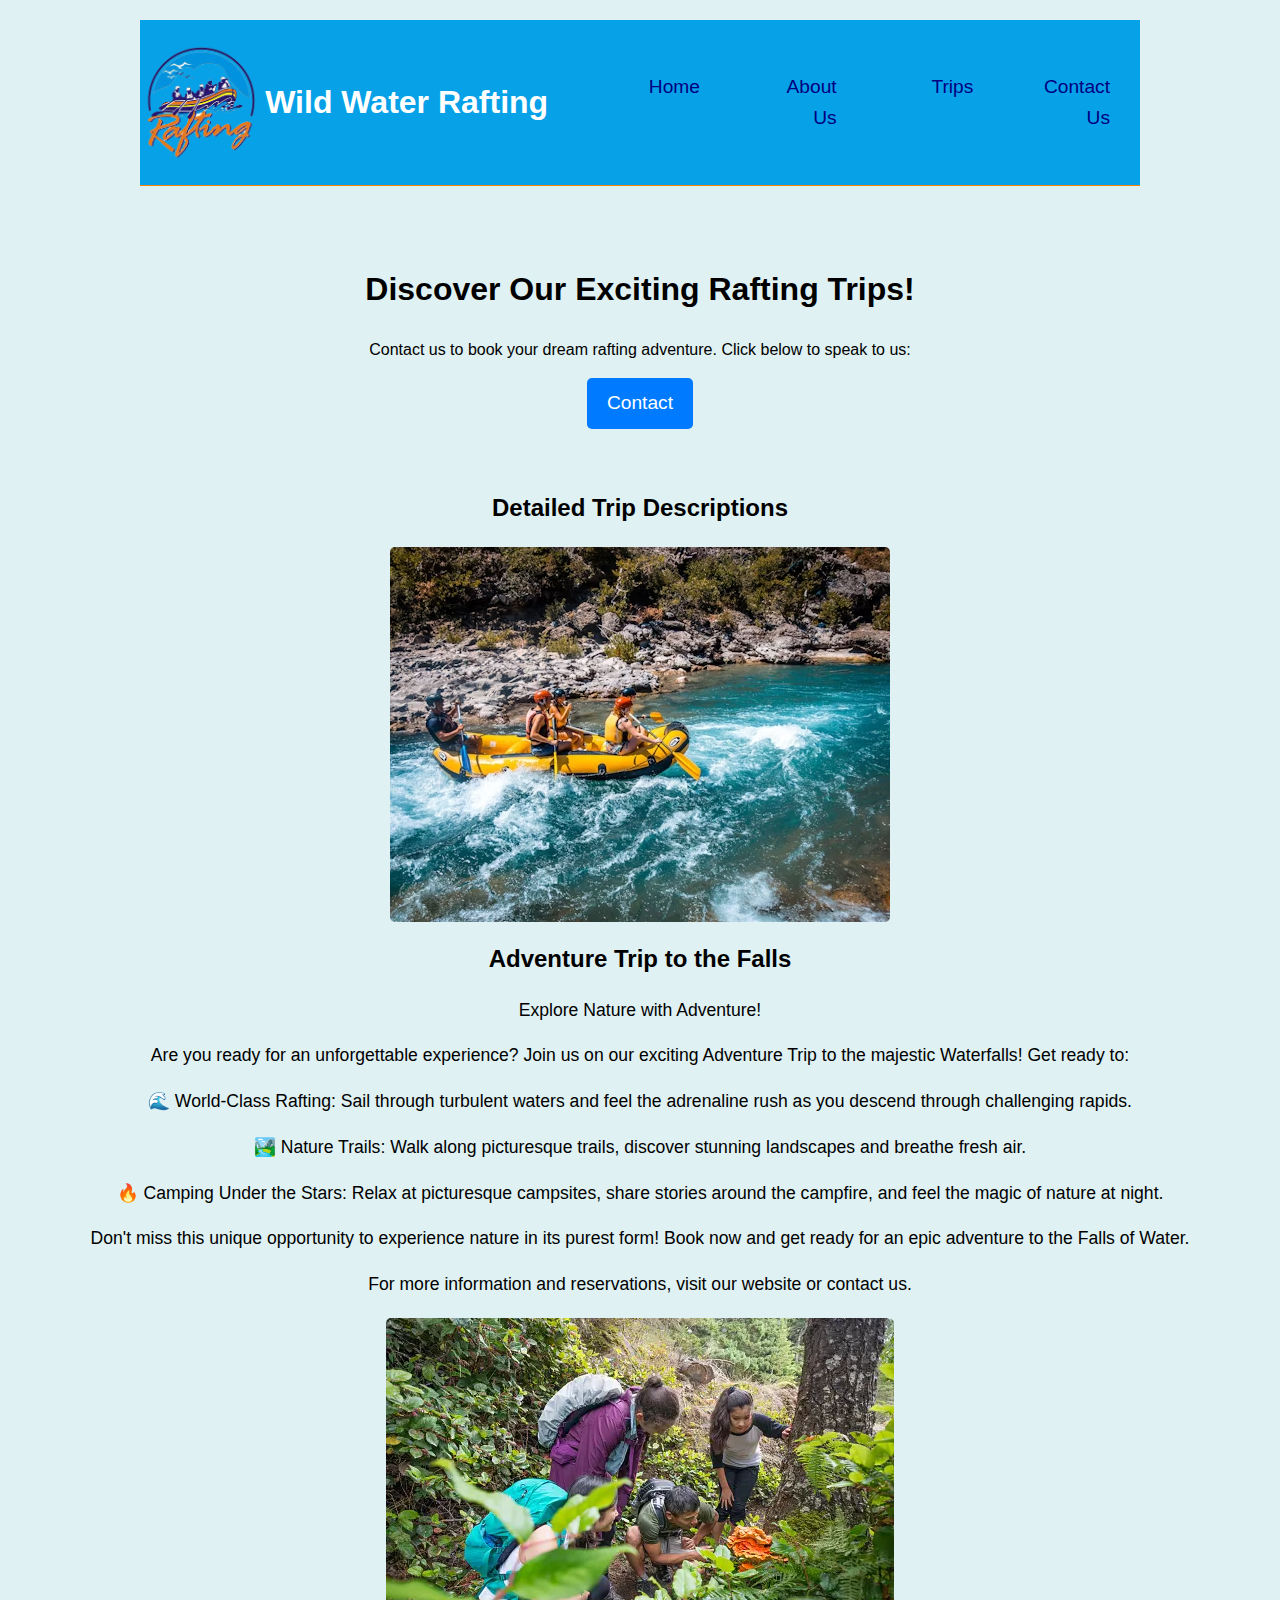
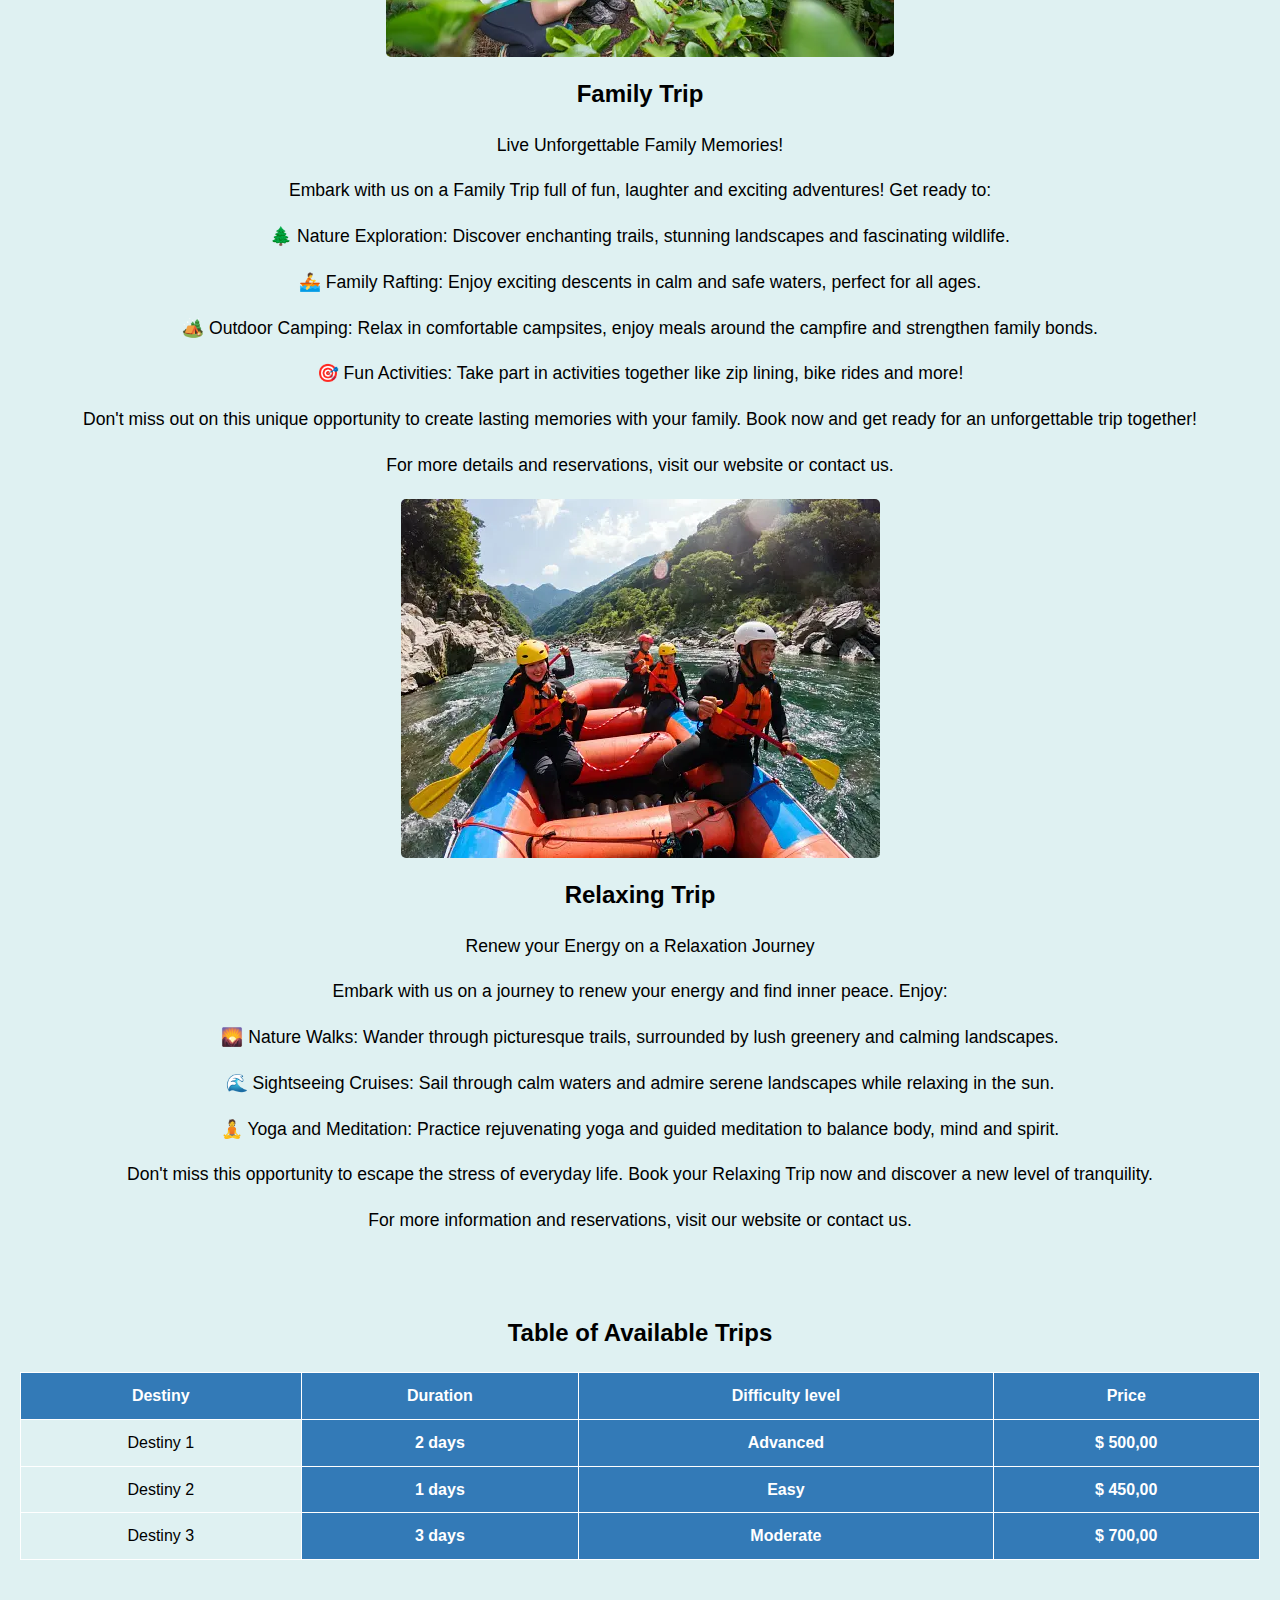
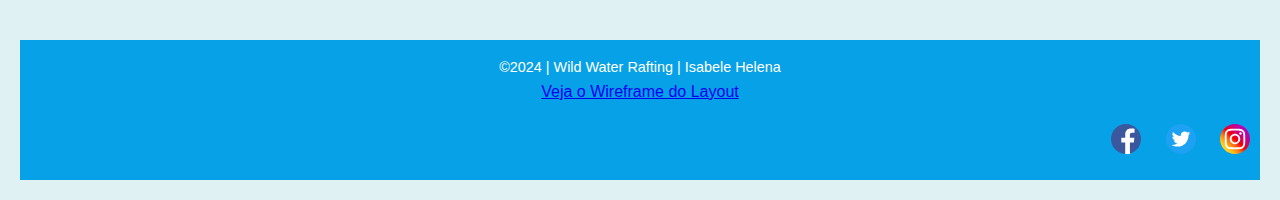
<file: wwr/trips.html>
<!doctype html>
<html lang="en-US">
<head>
    <meta charset="utf-8">
    <meta name="viewport" content="width=device-width,initial-scale=1.0">
    <title>Wild Water Rafting Trips</title>
    <meta name="description" content="Contains information from the trips">
    <meta name="author" content="Isabele Helena">
    <!-- Importação da fonte Nunito Sans do Google Fonts -->
    <link href="https://fonts.googleapis.com/css2?family=Nunito+Sans:wght@400;700&display=swap" rel="stylesheet">
    <!-- Importação do seu arquivo CSS personalizado -->
    <link rel="stylesheet" href="styles/rafting.css">
</head>
<body>
    <header>
        <img src="images/rafinglogo.png" alt="Rafting Site Logo">
        <h1>Wild Water Rafting</h1>
        <nav>
            <ul class="navigation">
                <li><a href="index.html">Home</a></li>
                <li><a href="about.html">About Us</a></li>
                <li><a href="trips.html">Trips</a></li>
                <li><a href="contact.html">Contact Us</a></li>
            </ul>    
        </nav>
    </header>
    
<main>
    <section class="call-to-action">
        <h1>Discover Our Exciting Rafting Trips!</h1>
        <p>Contact us to book your dream rafting adventure. Click below to speak to us:</p>
        <a href="contact.html" class="button">Contact</a>
    </section>

    <section class="trips-description">
        <h2>Detailed Trip Descriptions</h2>
        <div class="trip">
            <img src="images/trip1.avif" alt="Trip 1">
            <h3>Adventure Trip to the Falls</h3>
            <p>Explore Nature with Adventure!</p>
            <p>Are you ready for an unforgettable experience? Join us on our exciting Adventure Trip to the majestic Waterfalls! Get ready to:</p>
                
            <p>🌊 World-Class Rafting: Sail through turbulent waters and feel the adrenaline rush as you descend through challenging rapids.</p>
                
            <p>🏞️ Nature Trails: Walk along picturesque trails, discover stunning landscapes and breathe fresh air.</p>
                
            <p>🔥 Camping Under the Stars: Relax at picturesque campsites, share stories around the campfire, and feel the magic of nature at night.</p>
                
            <p>Don't miss this unique opportunity to experience nature in its purest form! Book now and get ready for an epic adventure to the Falls of Water.</p>
                
            <p>For more information and reservations, visit our website or contact us.</p>
        </div>

        <div class="trip">
            <img src="images/trip2.webp" alt="Trip 2">
            <h3>Family Trip</h3>
            <p>Live Unforgettable Family Memories!</p>
            <p>Embark with us on a Family Trip full of fun, laughter and exciting adventures! Get ready to:</p>
                
            <p>🌲 Nature Exploration: Discover enchanting trails, stunning landscapes and fascinating wildlife.</p>
                
            <p>🚣 Family Rafting: Enjoy exciting descents in calm and safe waters, perfect for all ages.</p>
                
            <p>🏕️ Outdoor Camping: Relax in comfortable campsites, enjoy meals around the campfire and strengthen family bonds.</p>
                
            <p>🎯 Fun Activities: Take part in activities together like zip lining, bike rides and more!</p>
                
            <p>Don't miss out on this unique opportunity to create lasting memories with your family. Book now and get ready for an unforgettable trip together!</p>
                
            <p>For more details and reservations, visit our website or contact us.</p>
        </div>

        <div class="trip">
            <img src="images/trip3.webp" alt="Trip 3">
            <h3>Relaxing Trip</h3>
            <p>Renew your Energy on a Relaxation Journey </p>

            <p>Embark with us on a journey to renew your energy and find inner peace. Enjoy:</p>
                
            <p>🌄 Nature Walks: Wander through picturesque trails, surrounded by lush greenery and calming landscapes.</p>
                
            <p>🌊 Sightseeing Cruises: Sail through calm waters and admire serene landscapes while relaxing in the sun.</p>
                
            <p>🧘 Yoga and Meditation: Practice rejuvenating yoga and guided meditation to balance body, mind and spirit.</p>
                
            <p>Don't miss this opportunity to escape the stress of everyday life. Book your Relaxing Trip now and discover a new level of tranquility.</p>
                
            <p>For more information and reservations, visit our website or contact us.</p>
        </div>
    </section>

    <section class="trip-table">
        <h2>Table of Available Trips</h2>
        <table>
            <thead>
                <tr>
                    <th>Destiny</th>
                    <th>Duration</th>
                    <th>Difficulty level</th>
                    <th>Price</th>
                </tr>
            </thead>
            <tbody>
                <tr>
                    <td>Destiny 1</td>
                    <th>2 days</th>
                    <th>Advanced</th>
                    <th>$ 500,00</th>
                </tr>
                <tr>
                    <td>Destiny 2</td>
                    <th>1 days</th>
                    <th>Easy</th>
                    <th>$ 450,00</th>
                </tr>
                <tr>
                    <td>Destiny 3</td>
                    <th>3 days</th>
                    <th>Moderate</th>
                    <th>$ 700,00</th>
                </tr>
            </tbody>
        </table>
    </section>
    
</main>
<footer>
    <p>©2024 | Wild Water Rafting | Isabele Helena</p>
    <div class="wireframe">
        <a href="https://app.moqups.com/FTiqqWssgVAaeG5GHDyo0CWDNOFqTaP6/view/page/ad64222d5" target="_blank">Veja o Wireframe do Layout</a>
    </div>
    <nav class="sociallinks">
        <a href="https://facebook.com">
            <img src="images/facebook.svg" alt="Facebook">
        </a>
        <a href="https://twitter.com">
            <img src="images/twitter.svg" alt="Twitter">
        </a>   
        <a href="https://instagram.com">
            <img src="images/instagram.svg" alt="Instagram">
        </a>
    </nav>
    
</footer>
</body>
</html>
</file>
<file: wwr/styles/rafting.css>
/* Importação das fontes do Google Fonts */
@import url(https://fonts.googleapis.com/css2?family=Nunito+Sans:wght@400;700&display=swap);

:root {
    --heading-font: 'Nunito Sans', sans-serif;
    --primary-color: #07a1e8;
    --secondary-color: #219EBC;
    --accent1: #FFB703;
    --accent2: #FB8500;
}

body {
    font-family: var(--heading-font);
    line-height: 1.6;
    margin: 0;
    padding: 0;
    background-color: #dff1f2; /* novo Cor de fundo semelhante à imagem de exemplo */
}

header {
    background-color: var(--primary-color);
    color: white;
    padding: 1rem 0;
    text-align:center;
}

header img {
    max-width: 100%;
    height: auto;
    display: block;
    margin: 0 auto;
}

nav {
    text-align:center;
}

nav a {
    color: white;
    text-decoration: none;
    margin: 0 10px;
    font-size: 1.2rem;
}

nav a:hover {
    text-decoration: underline;
}  

.main-content {
    max-width: 1200px;
    margin: 0 auto;
    padding: 2rem;
}

.hero {
    position: relative;
    height: 400px; /* Altura ajustável conforme necessário */
    text-align: center;
    overflow: hidden;
    width: 100%;
}

.hero img {
    width: 100%;
    height: auto;
    display:block;

}

.hero h1 {
    position: absolute;
    top: 50px;
    left: 50%;
    transform: translateX(-50%);
    color: whitesmoke;
    font-size: 2rem;
    text-align: center;
    padding: 20px;
    background-color: rgba(112, 103, 239, 0.299); /* Cor de fundo com transparência */
    border-radius: 0 0 10px 10px;
    z-index: 1;

}

article {
    padding: 20px;
    text-align: center;
}

article img {
    max-width: 100%;
    height: auto;
    margin-bottom: 20px;
}

article p {
    font-size: 1.2rem;
    color: #666;
    line-height: 1.6;
}



footer {
    background-color: var(--primary-color);
    color: white;
    text-align: center;
    padding: 1rem 0;
}

footer p {
    margin: 0;
    font-size: 0.9rem;
}

.sociallinks {
    margin-top: 20px;
}

.sociallinks a {
    display: inline-block;
    margin: 0 10px;
    color: white;
}

.sociallinks a img {
    width: 30px;
    height: 30px;
}

body h1{
    text-align: center;
}

header{
    margin: 1rem auto;
    display: grid;
    grid-template-columns: 120px 1fr 2fr;
    align-items: center;
    border-bottom: 1px solid #FB8500;
    max-width: 1000px;
}
.logo img{
    margin: 0 0.25rem 0 1rem;
    width: 64px;
    height: auto;
}

h1{
    font-size: 2rem;
    font-family: Arial, sans-serif;
}

nav {
    text-align:right;
}

.navigation {
    display:flex;
    list-style: none;
}
.navigation li {
    flex: 1 1 100%;
}

.navigation a {
    display: block;
    color: navy;
    padding: 20px;
    text-decoration: none;
}

.navigation a:hover{
    color: #f0f0f0;
    font-weight: 700;
    text-decoration: underline;
}
.container{
    display:flex;
}

.container img{
    margin-right: 10px;
}

.imagem-meio{
    float: center;
    margin: 0 10px 10px 0;
}

.container{
    display:block;
    align-items: center;
}

.imagem-meio{
    max-width: 100%;
    margin: 0 20px;
}
#team {
    padding: 20px 0;
    text-align: center;
}
.team-member{
    display:block;
    margin: 20px;
}
.team-member img{
    width: 200px;
    height: 200px;
    border-radius: 100%;
}
.team-member p{
    margin-top: 20px;
}

/* Estilos para a seção de comentários */
#comments{
    padding: 20px 0;
    text-align: center;
}
form{
    max-width: 650px;
    margin: 0 auto;
    background-color: #ffb8037d;
    padding: 1rem;
    border: 1px solid rgba(0, 0, 0, 0.1);
    border-radius: 0.5rem;
    display: grid;
}

fieldset{
    display:grid;
    grid: gap 0.5rem;
    margin: 1rem;
    border: 1px solid rgba(243, 243, 241, 0.93);
    padding: 1rem;
}
.form-group{
    margin-bottom: 15px;
}
label{
    display:block;
    margin-bottom: 5px;
}
input[type="text"],
input[type="email"],
textarea,
select{
    width: calc(100%-20px);
    padding: 10px;
    margin: 5px 0 15px 0;
    border: 1px solid #ccc;
    border-radius: 4px;
}
button[type="submit"]{
    background-color:#FB8500;
    color:#ffffff;
    padding: 10px 20px;
    border: none;
    border-radius: 4px;
    cursor: pointer;
}
button[type="submit"]:hover{
    background-color: #FB8500;
}
/* FIM Estilos para a seção de comentários */
body {
    font-family: Arial, sans-serif;
    line-height: 1.6;
    margin: 20px;
}
.container {
    max-width: 800px;
    margin: auto;
}
.map-responsive {
    overflow:hidden;
    padding-bottom:56.25%;
    position:relative;
    height:0;
}
map-responsive iframe {
    left:0;
    top:0;
    height:100%;
    width:100%;
    position:absolute;
}

/* Trip styles */

main {
    text-align:center;
    padding: 20px 0;
}
.cta {
    text-align:center;
    margin-bottom: 40px;
}
.cta h2 {
    font-size: 2em;
    margin-bottom: 10px;
}

.cta p {
    font-size: 1.1em;
    margin-bottom: 20px;
}

.button {
    display:inline-block;
    padding: 10px 20px;
    background-color: #337ab7;
    color: #fff;
    text-decoration: none;
    border-radius: 5px;
    font-size: 1.1em;
}

.button:hover {
    background-color: #286090;
}

.trip-description {
    display:block;
    justify-content: space-between;
    margin-bottom: 40px;
}

.trip {
    flex-basis: calc(33.33% - 20px);
    text-align: center;
    margin-bottom: 20px;
}

.trip img {
    max-width: 100%;
    height: auto;
    border-radius: 5px;
}

.trip h3 {
    margin: 10px 0;
    font-size: 1.5em;
}

.trip p {
    font-size: 1.1em;
}

.trip-table {
    overflow-x: auto;
    margin-bottom: 40px;
}

.trip-table table {
    width: 100%;
    border-collapse: collapse;
}

.trip-table th, .trip-table td {
    border: 1px solid #fff;
    padding: 10px;
    text-align: center;
}

.trip-table th {
    background-color:  #337ab7;
    color: #fff;
}

/* Home Styles */
section {
    text-align:center;
    padding: 20px 0;
}
.hero {
    position: relative;
    overflow: hidden;
    margin-bottom: 40px;
}

.hero img {
    width: 100%;
    height: auto;
    display: block;
}
.hero-text {
    position: absolute;
    top: 50%;
    left: 0%;
    width: 100%;
    text-align: center;
    color: #fff;
    padding: 20px;
    box-sizing: border-box;
    background-color:rgba(236, 233, 233, 0.5); /* Cor de fundo com transparência */
    border-radius: 0 0 10px 10px; /* Borda arredondada */
    transform: translateY(-50%);
    z-index: 1; /* Garante que o texto fique sobre a imagem */
}
.hero-text h2 {
    font-size: 2.5em;
    margin-bottom: 20px;
    color: navy;
}

.hero-text p {
    font-size: 1.5em;
    color:navy;
}

.newsletter {
    padding: 20px;
    margin-bottom: 40px;
    text-align: center;
}
.newsletter h3 {
    margin-bottom: 10px;
    font-size: 1.8em;
}
.newsletter form {
    display: flex;
    justify-content: center;
    align-items: center;
    max-width: 400px;
    margin: 0 auto;
}
.newsletter input[type="text"],
.newsletter input[type="email"] {
    width: 60%;
    padding: 10px;
    margin-right: 10px;
    border: 1px solid #ccc;
    font-size: 1em;
}
.newsletter button {
    padding: 10px 20px;
    color: #fff;
    border: none;
    cursor: pointer;
    font-size: 1em;
}

.newsletter button:hover {
    background-color:#FB8500;
}

.cta {
    text-align: center;
    margin-bottom: 40px;
}

.cta h3 {
    font-size: 2em;
    margin-bottom: 20px;
}

.button {
    display: inline-block;
    padding: 10px 20px;
    background-color: #007BFF;
    color: #fff;
    text-decoration: none;
    border-radius: 5px;
    font-size: 1.2em;
    transition: background-color 0.3s ease;
}

.button:hover {
    background-color: #0056b3;
}

.grid-layout {
    display: grid;
    grid-template-columns: repeat(auto-fit, minmax(300px, 1fr));
    grid-gap: 20px;
}

.grid-item {
    background-color: #fff;
    padding: 20px;
    border-radius: 5px;
    box-shadow: 0 4px 8px rgba(0, 0, 0, 0.1);
    text-align: center;
}
.grid-item img {
    width: 100%;
    height: auto;
    border-radius: 5px;
    margin-bottom: 10px;
}

.grid-item h4 {
    font-size: 1.5em;
    margin-bottom: 10px;
}

.grid-item p {
    font-size: 1em;
    color: #666;
}

/* ajustes abaut us */
.adventure {
    display: flex;
    justify-content: space-between;
    align-items: center;
    padding: 20px;
    overflow-x: auto; /* Para rolar horizontalmente se necessário */
}

figure {
    text-align: center;
    margin: 0 10px;
}

figure img {
    max-width: 100%;
    height: auto;
    display: block;
    border-radius: 8px;
    box-shadow: 0 2px 4px rgba(0, 0, 0, 0.1);
}

figcaption {
    margin-top: 10px;
    font-size: 14px;
    color: #666;
}


#historico {
    padding: 40px 20px;
    text-align: center;
}

#historico h2 {
    font-size: 2.5rem;
    color: #333;
    margin-bottom: 20px;
}

.historico-content {
    display: flex;
    justify-content: space-around;
    align-items: center;
    flex-wrap: wrap;
}

.historico-text {
    flex: 1;
    padding: 20px;
    text-align: justify;
}

.historico-image {
    flex: 1;
    text-align: center;
}

.historico-image img {
    max-width: 100%;
    height: auto;
    border-radius: 8px;
    box-shadow: 0 2px 4px rgba(0, 0, 0, 0.1);
}
</file>
<file: styles/quiz.css>
@import url('https://fonts.googleapis.com/css2?family=Nunito+Sans:wght@400;700&display=swap');
*{
    margin: 0;
    padding: 0;
    box-sizing: border-box;
}
body{
    font-family: Arial, Helvetica, sans-serif;
    font-size: 1em;
    color: #333;
    background: #fff;
}
header{
    margin: 0 auto;
    width: 650px;
}
h1{
    margin: 1rem;
    font-size: 1.5em;
    color: navy;
    text-align: center;
}
form{
    width: 650px;
    margin: 0 auto;
    padding: 1rem;
    border: 1px solid rgba(0, 0, 0, 0.1);
    border-radius: 0.5rem;
    background-color: #eeeff8;
    display: grid;
}
fieldset{
    display: grid;
    grid: gap 0.5rem;
    margin: 1rem;
    border: 1px solid rgba(0, 0, 0, 0.1);
    padding: 1rem;
}
label, input, button, select, textarea{
    font-family: Georgia, 'Times New Roman', Times, serif;
}
label{
    text-align: left;
    padding: 1rem;
}
input, select, textarea{
    padding: 0.5rem;
    font-size: 1.1rem;
}
button{
    margin: 1rem;
    background-color: navy;
    color: #eeeff8;
    border: none;
    border-radius: .5rem;
    padding: .75rem;
    font-size: 1rem;
}
button:hover{
    background-color: navy;
}
footer{
    margin: 1rem auto 0;
    width: 650px;
    text-align: center;
    font-size: 0.8em;
    color: #777;
    border-top: 1px solid #ccc;
}
.form-item{
    display: grid;
    align-items:center;
}
</file>
<file: week05/styles/poll-form.css>
@import url('https://fonts.googleapis.com/css2?family=Nunito+Sans:wght@400;700&display=swap');
*{
    margin: 0;
    padding: 0;
    box-sizing: border-box;
}

body{
    font-family: Arial, Helvetica, sans-serif;
    font-size: 1.2em;
    color: #333;
    background: #fff;
}

header{
    margin: 0 auto;
    width: 650px;
}

h1{
    margin: 1rem;
    font-size: 1.5em;
    color: crimson;
    text-align: center;
}

form{
    width: 650px;
    margin: 0 auto;
    padding: 1rem;
    border: 1px solid rgba(0, 0, 0, 0.1);
    border-radius: 0.5rem;
    background-color: #fff0f0;
    display: grid;
}

fieldset{
    display: grid;
    grid: gap 0.5rem;
    margin: 1rem;
    border: 1px solid rgba(0, 0, 0, 0.1);
    padding: 1rem;
}

legend {
    padding: 0.5rem;
    color: crimson;
    font-size: 1.3em;
}

label, input, button, select, textarea{
    font-family: Georgia, 'Times New Roman', Times, serif;
}

label{
    text-align: right;
    padding: 1rem;
}

input, select, textarea{
    padding: 0.5rem;
    font-size: 1.1rem;
}

input[type="checkbox"]{
    width: 22px;
    height: 22px;
    vertical-align: bottom;
}

button{
    margin: 1rem;
    background-color: crimson;
    color: #fff0f0;
    border: none;
    border-radius: .5rem;
    padding: .75rem;
    font-size: 1.2rem;
}

button:hover{
    background-color: darkgreen;
}

footer{
    margin: 1rem auto 0;
    width: 650px;
    text-align: center;
    font-size: 0.8em;
    color: #777;
    border-top: 1px solid #ccc;
}

.form-item{
    display: grid;
    align-items: center;
}

.column1{
    grid-template-columns: 3fr 1fr;
    margin: 0.5rem 0;
}

.column2{
    grid-template-columns: 1fr 2fr;
    margin: 0.5rem 0;
}
</file>
